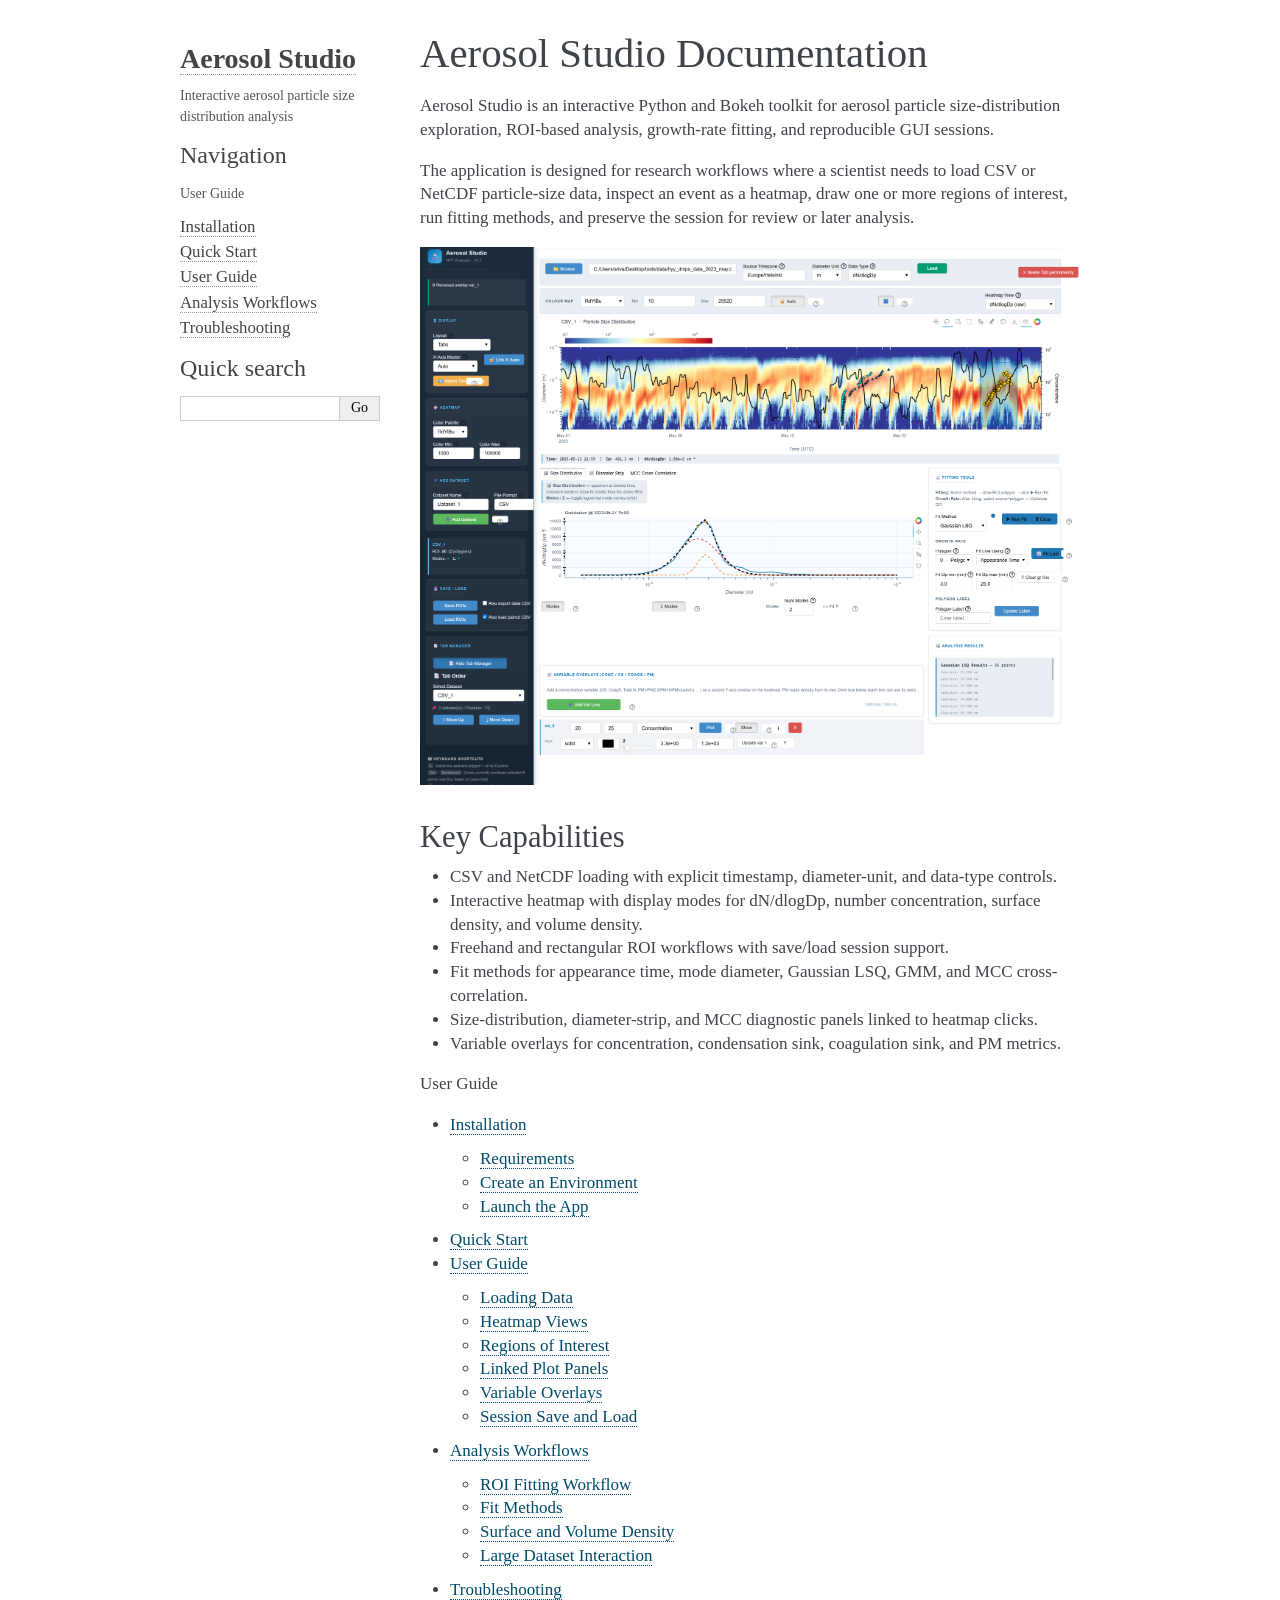
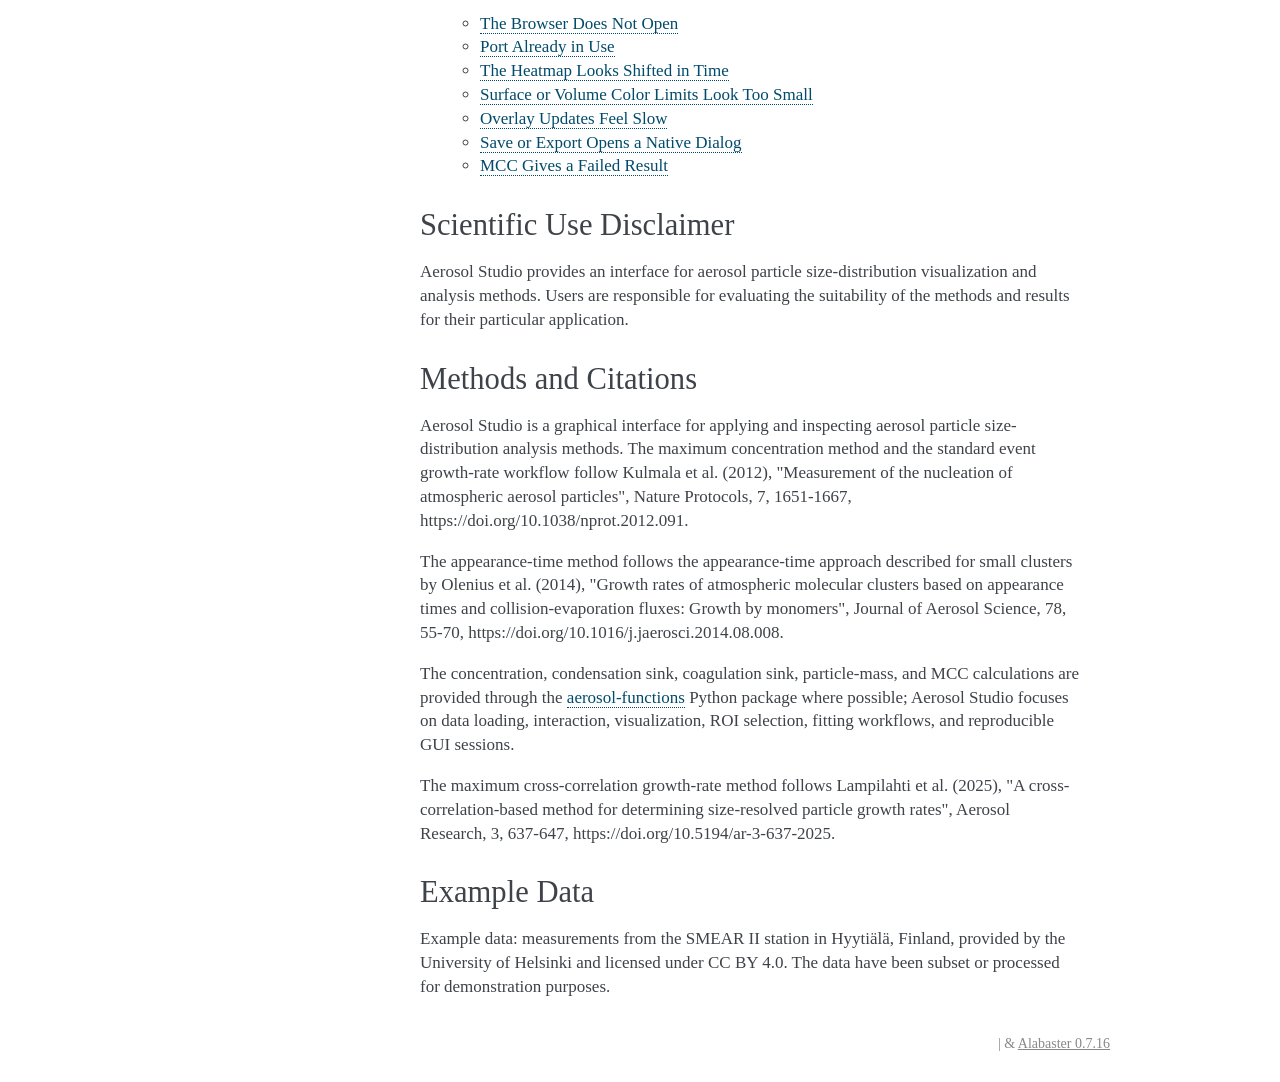
<file: docs/index.html>
<!DOCTYPE html>

<html lang="en" data-content_root="./">
  <head>
    <meta charset="utf-8" />
    <meta name="viewport" content="width=device-width, initial-scale=1.0" /><meta name="viewport" content="width=device-width, initial-scale=1" />

    <title>Aerosol Studio Documentation &#8212; Aerosol Studio 0.1.0</title>
    <link rel="stylesheet" type="text/css" href="_static/pygments.css?v=5ecbeea2" />
    <link rel="stylesheet" type="text/css" href="_static/alabaster.css?v=a66d8bb5" />
    <script src="_static/documentation_options.js?v=e2ace07a"></script>
    <script src="_static/doctools.js?v=9a2dae69"></script>
    <script src="_static/sphinx_highlight.js?v=dc90522c"></script>
    <link rel="index" title="Index" href="genindex.html" />
    <link rel="search" title="Search" href="search.html" />
    <link rel="next" title="Installation" href="installation.html" />
   
  <link rel="stylesheet" href="_static/custom.css" type="text/css" />
  

  
  

  </head><body>
  <div class="document">
    
      <div class="sphinxsidebar" role="navigation" aria-label="Main">
        <div class="sphinxsidebarwrapper">
<h1 class="logo"><a href="#">Aerosol Studio</a></h1>



<p class="blurb">Interactive aerosol particle size distribution analysis</p>






<h3>Navigation</h3>
<p class="caption" role="heading"><span class="caption-text">User Guide</span></p>
<ul>
<li class="toctree-l1"><a class="reference internal" href="installation.html">Installation</a></li>
<li class="toctree-l1"><a class="reference internal" href="quickstart.html">Quick Start</a></li>
<li class="toctree-l1"><a class="reference internal" href="user_guide.html">User Guide</a></li>
<li class="toctree-l1"><a class="reference internal" href="analysis_workflows.html">Analysis Workflows</a></li>
<li class="toctree-l1"><a class="reference internal" href="troubleshooting.html">Troubleshooting</a></li>
</ul>

<div class="relations">
<h3>Related Topics</h3>
<ul>
  <li><a href="#">Documentation overview</a><ul>
      <li>Next: <a href="installation.html" title="next chapter">Installation</a></li>
  </ul></li>
</ul>
</div>
<search id="searchbox" style="display: none" role="search">
  <h3 id="searchlabel">Quick search</h3>
    <div class="searchformwrapper">
    <form class="search" action="search.html" method="get">
      <input type="text" name="q" aria-labelledby="searchlabel" autocomplete="off" autocorrect="off" autocapitalize="off" spellcheck="false"/>
      <input type="submit" value="Go" />
    </form>
    </div>
</search>
<script>document.getElementById('searchbox').style.display = "block"</script>








        </div>
      </div>
      <div class="documentwrapper">
        <div class="bodywrapper">
          

          <div class="body" role="main">
            
  <section id="aerosol-studio-documentation">
<h1>Aerosol Studio Documentation<a class="headerlink" href="#aerosol-studio-documentation" title="Link to this heading">¶</a></h1>
<p>Aerosol Studio is an interactive Python and Bokeh toolkit for aerosol particle
size-distribution exploration, ROI-based analysis, growth-rate fitting, and
reproducible GUI sessions.</p>
<p>The application is designed for research workflows where a scientist needs to
load CSV or NetCDF particle-size data, inspect an event as a heatmap, draw one
or more regions of interest, run fitting methods, and preserve the session for
review or later analysis.</p>
<a class="reference internal image-reference" href="_images/poster_gui_screenshot.png"><img alt="Aerosol Studio graphical interface" src="_images/poster_gui_screenshot.png" style="width: 100%;" />
</a>
<section id="key-capabilities">
<h2>Key Capabilities<a class="headerlink" href="#key-capabilities" title="Link to this heading">¶</a></h2>
<ul class="simple">
<li><p>CSV and NetCDF loading with explicit timestamp, diameter-unit, and data-type
controls.</p></li>
<li><p>Interactive heatmap with display modes for dN/dlogDp, number concentration,
surface density, and volume density.</p></li>
<li><p>Freehand and rectangular ROI workflows with save/load session support.</p></li>
<li><p>Fit methods for appearance time, mode diameter, Gaussian LSQ, GMM, and MCC
cross-correlation.</p></li>
<li><p>Size-distribution, diameter-strip, and MCC diagnostic panels linked to
heatmap clicks.</p></li>
<li><p>Variable overlays for concentration, condensation sink, coagulation sink, and
PM metrics.</p></li>
</ul>
<div class="toctree-wrapper compound">
<p class="caption" role="heading"><span class="caption-text">User Guide</span></p>
<ul>
<li class="toctree-l1"><a class="reference internal" href="installation.html">Installation</a><ul>
<li class="toctree-l2"><a class="reference internal" href="installation.html#requirements">Requirements</a></li>
<li class="toctree-l2"><a class="reference internal" href="installation.html#create-an-environment">Create an Environment</a></li>
<li class="toctree-l2"><a class="reference internal" href="installation.html#launch-the-app">Launch the App</a></li>
</ul>
</li>
<li class="toctree-l1"><a class="reference internal" href="quickstart.html">Quick Start</a></li>
<li class="toctree-l1"><a class="reference internal" href="user_guide.html">User Guide</a><ul>
<li class="toctree-l2"><a class="reference internal" href="user_guide.html#loading-data">Loading Data</a></li>
<li class="toctree-l2"><a class="reference internal" href="user_guide.html#heatmap-views">Heatmap Views</a></li>
<li class="toctree-l2"><a class="reference internal" href="user_guide.html#regions-of-interest">Regions of Interest</a></li>
<li class="toctree-l2"><a class="reference internal" href="user_guide.html#linked-plot-panels">Linked Plot Panels</a></li>
<li class="toctree-l2"><a class="reference internal" href="user_guide.html#variable-overlays">Variable Overlays</a></li>
<li class="toctree-l2"><a class="reference internal" href="user_guide.html#session-save-and-load">Session Save and Load</a></li>
</ul>
</li>
<li class="toctree-l1"><a class="reference internal" href="analysis_workflows.html">Analysis Workflows</a><ul>
<li class="toctree-l2"><a class="reference internal" href="analysis_workflows.html#roi-fitting-workflow">ROI Fitting Workflow</a></li>
<li class="toctree-l2"><a class="reference internal" href="analysis_workflows.html#fit-methods">Fit Methods</a></li>
<li class="toctree-l2"><a class="reference internal" href="analysis_workflows.html#surface-and-volume-density">Surface and Volume Density</a></li>
<li class="toctree-l2"><a class="reference internal" href="analysis_workflows.html#large-dataset-interaction">Large Dataset Interaction</a></li>
</ul>
</li>
<li class="toctree-l1"><a class="reference internal" href="troubleshooting.html">Troubleshooting</a><ul>
<li class="toctree-l2"><a class="reference internal" href="troubleshooting.html#the-browser-does-not-open">The Browser Does Not Open</a></li>
<li class="toctree-l2"><a class="reference internal" href="troubleshooting.html#port-already-in-use">Port Already in Use</a></li>
<li class="toctree-l2"><a class="reference internal" href="troubleshooting.html#the-heatmap-looks-shifted-in-time">The Heatmap Looks Shifted in Time</a></li>
<li class="toctree-l2"><a class="reference internal" href="troubleshooting.html#surface-or-volume-color-limits-look-too-small">Surface or Volume Color Limits Look Too Small</a></li>
<li class="toctree-l2"><a class="reference internal" href="troubleshooting.html#overlay-updates-feel-slow">Overlay Updates Feel Slow</a></li>
<li class="toctree-l2"><a class="reference internal" href="troubleshooting.html#save-or-export-opens-a-native-dialog">Save or Export Opens a Native Dialog</a></li>
<li class="toctree-l2"><a class="reference internal" href="troubleshooting.html#mcc-gives-a-failed-result">MCC Gives a Failed Result</a></li>
</ul>
</li>
</ul>
</div>
</section>
<section id="scientific-use-disclaimer">
<h2>Scientific Use Disclaimer<a class="headerlink" href="#scientific-use-disclaimer" title="Link to this heading">¶</a></h2>
<p>Aerosol Studio provides an interface for aerosol particle size-distribution visualization and analysis methods. Users are responsible for evaluating the suitability of the methods and results for their particular application.</p>
</section>
<section id="methods-and-citations">
<h2>Methods and Citations<a class="headerlink" href="#methods-and-citations" title="Link to this heading">¶</a></h2>
<p>Aerosol Studio is a graphical interface for applying and inspecting aerosol particle size-distribution analysis methods. The maximum concentration method and the standard event growth-rate workflow follow Kulmala et al. (2012), "Measurement of the nucleation of atmospheric aerosol particles", Nature Protocols, 7, 1651-1667, https://doi.org/10.1038/nprot.2012.091.</p>
<p>The appearance-time method follows the appearance-time approach described for small clusters by Olenius et al. (2014), "Growth rates of atmospheric molecular clusters based on appearance times and collision-evaporation fluxes: Growth by monomers", Journal of Aerosol Science, 78, 55-70, https://doi.org/10.1016/j.jaerosci.2014.08.008.</p>
<p>The concentration, condensation sink, coagulation sink, particle-mass, and MCC calculations are provided through the <a class="reference external" href="https://github.com/jlpl/aerosol-functions">aerosol-functions</a> Python package where possible; Aerosol Studio focuses on data loading, interaction, visualization, ROI selection, fitting workflows, and reproducible GUI sessions.</p>
<p>The maximum cross-correlation growth-rate method follows Lampilahti et al. (2025), "A cross-correlation-based method for determining size-resolved particle growth rates", Aerosol Research, 3, 637-647, https://doi.org/10.5194/ar-3-637-2025.</p>
</section>
<section id="example-data">
<h2>Example Data<a class="headerlink" href="#example-data" title="Link to this heading">¶</a></h2>
<p>Example data: measurements from the SMEAR II station in Hyytiälä, Finland, provided by the University of Helsinki and licensed under CC BY 4.0. The data have been subset or processed for demonstration purposes.</p>
</section>
</section>


          </div>
          
        </div>
      </div>
    <div class="clearer"></div>
  </div>
    <div class="footer">
      
      |
      &amp; <a href="https://alabaster.readthedocs.io">Alabaster 0.7.16</a>
      
    </div>

    

    
  </body>
</html>
</file>
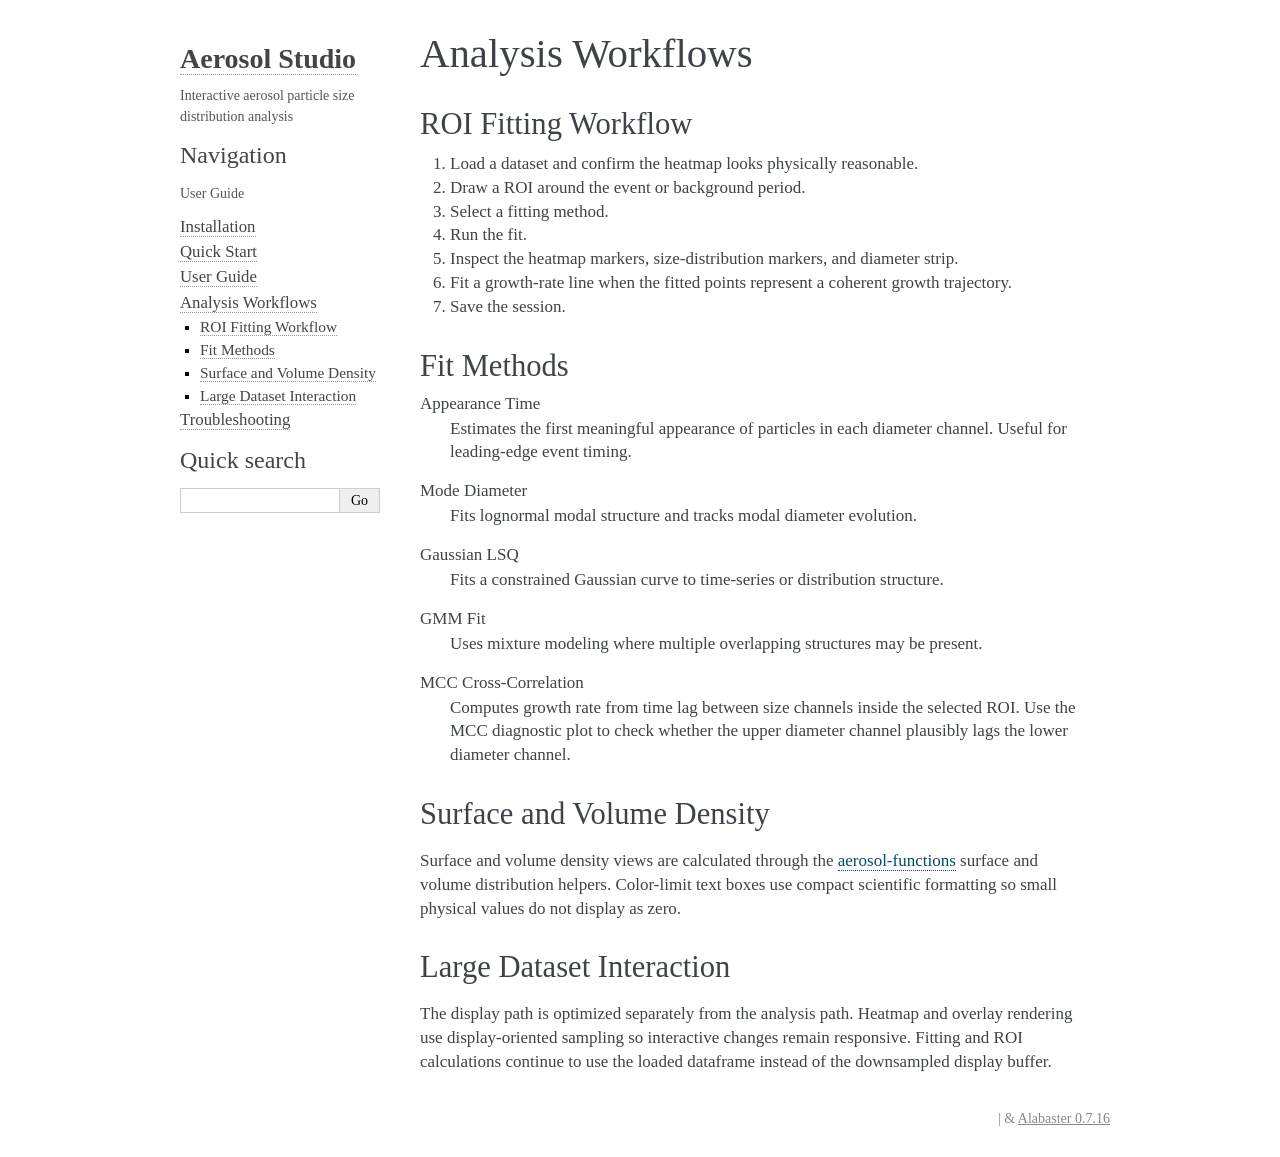
<file: docs/analysis_workflows.html>
<!DOCTYPE html>

<html lang="en" data-content_root="./">
  <head>
    <meta charset="utf-8" />
    <meta name="viewport" content="width=device-width, initial-scale=1.0" /><meta name="viewport" content="width=device-width, initial-scale=1" />

    <title>Analysis Workflows &#8212; Aerosol Studio 0.1.0</title>
    <link rel="stylesheet" type="text/css" href="_static/pygments.css?v=5ecbeea2" />
    <link rel="stylesheet" type="text/css" href="_static/alabaster.css?v=a66d8bb5" />
    <script src="_static/documentation_options.js?v=e2ace07a"></script>
    <script src="_static/doctools.js?v=9a2dae69"></script>
    <script src="_static/sphinx_highlight.js?v=dc90522c"></script>
    <link rel="index" title="Index" href="genindex.html" />
    <link rel="search" title="Search" href="search.html" />
    <link rel="next" title="Troubleshooting" href="troubleshooting.html" />
    <link rel="prev" title="User Guide" href="user_guide.html" />
   
  <link rel="stylesheet" href="_static/custom.css" type="text/css" />
  

  
  

  </head><body>
  <div class="document">
    
      <div class="sphinxsidebar" role="navigation" aria-label="Main">
        <div class="sphinxsidebarwrapper">
<h1 class="logo"><a href="index.html">Aerosol Studio</a></h1>



<p class="blurb">Interactive aerosol particle size distribution analysis</p>






<h3>Navigation</h3>
<p class="caption" role="heading"><span class="caption-text">User Guide</span></p>
<ul class="current">
<li class="toctree-l1"><a class="reference internal" href="installation.html">Installation</a></li>
<li class="toctree-l1"><a class="reference internal" href="quickstart.html">Quick Start</a></li>
<li class="toctree-l1"><a class="reference internal" href="user_guide.html">User Guide</a></li>
<li class="toctree-l1 current"><a class="current reference internal" href="#">Analysis Workflows</a><ul>
<li class="toctree-l2"><a class="reference internal" href="#roi-fitting-workflow">ROI Fitting Workflow</a></li>
<li class="toctree-l2"><a class="reference internal" href="#fit-methods">Fit Methods</a></li>
<li class="toctree-l2"><a class="reference internal" href="#surface-and-volume-density">Surface and Volume Density</a></li>
<li class="toctree-l2"><a class="reference internal" href="#large-dataset-interaction">Large Dataset Interaction</a></li>
</ul>
</li>
<li class="toctree-l1"><a class="reference internal" href="troubleshooting.html">Troubleshooting</a></li>
</ul>

<div class="relations">
<h3>Related Topics</h3>
<ul>
  <li><a href="index.html">Documentation overview</a><ul>
      <li>Previous: <a href="user_guide.html" title="previous chapter">User Guide</a></li>
      <li>Next: <a href="troubleshooting.html" title="next chapter">Troubleshooting</a></li>
  </ul></li>
</ul>
</div>
<search id="searchbox" style="display: none" role="search">
  <h3 id="searchlabel">Quick search</h3>
    <div class="searchformwrapper">
    <form class="search" action="search.html" method="get">
      <input type="text" name="q" aria-labelledby="searchlabel" autocomplete="off" autocorrect="off" autocapitalize="off" spellcheck="false"/>
      <input type="submit" value="Go" />
    </form>
    </div>
</search>
<script>document.getElementById('searchbox').style.display = "block"</script>








        </div>
      </div>
      <div class="documentwrapper">
        <div class="bodywrapper">
          

          <div class="body" role="main">
            
  <section id="analysis-workflows">
<h1>Analysis Workflows<a class="headerlink" href="#analysis-workflows" title="Link to this heading">¶</a></h1>
<section id="roi-fitting-workflow">
<h2>ROI Fitting Workflow<a class="headerlink" href="#roi-fitting-workflow" title="Link to this heading">¶</a></h2>
<ol class="arabic simple">
<li><p>Load a dataset and confirm the heatmap looks physically reasonable.</p></li>
<li><p>Draw a ROI around the event or background period.</p></li>
<li><p>Select a fitting method.</p></li>
<li><p>Run the fit.</p></li>
<li><p>Inspect the heatmap markers, size-distribution markers, and diameter strip.</p></li>
<li><p>Fit a growth-rate line when the fitted points represent a coherent growth
trajectory.</p></li>
<li><p>Save the session.</p></li>
</ol>
</section>
<section id="fit-methods">
<h2>Fit Methods<a class="headerlink" href="#fit-methods" title="Link to this heading">¶</a></h2>
<dl class="simple">
<dt>Appearance Time</dt><dd><p>Estimates the first meaningful appearance of particles in each diameter
channel. Useful for leading-edge event timing.</p>
</dd>
<dt>Mode Diameter</dt><dd><p>Fits lognormal modal structure and tracks modal diameter evolution.</p>
</dd>
<dt>Gaussian LSQ</dt><dd><p>Fits a constrained Gaussian curve to time-series or distribution structure.</p>
</dd>
<dt>GMM Fit</dt><dd><p>Uses mixture modeling where multiple overlapping structures may be present.</p>
</dd>
<dt>MCC Cross-Correlation</dt><dd><p>Computes growth rate from time lag between size channels inside the selected
ROI. Use the MCC diagnostic plot to check whether the upper diameter channel
plausibly lags the lower diameter channel.</p>
</dd>
</dl>
</section>
<section id="surface-and-volume-density">
<h2>Surface and Volume Density<a class="headerlink" href="#surface-and-volume-density" title="Link to this heading">¶</a></h2>
<p>Surface and volume density views are calculated through the <a class="reference external" href="https://github.com/jlpl/aerosol-functions">aerosol-functions</a>
surface and volume distribution helpers. Color-limit text boxes use compact
scientific formatting so small physical values do not display as zero.</p>
</section>
<section id="large-dataset-interaction">
<h2>Large Dataset Interaction<a class="headerlink" href="#large-dataset-interaction" title="Link to this heading">¶</a></h2>
<p>The display path is optimized separately from the analysis path. Heatmap and
overlay rendering use display-oriented sampling so interactive changes remain
responsive. Fitting and ROI calculations continue to use the loaded dataframe
instead of the downsampled display buffer.</p>
</section>
</section>


          </div>
          
        </div>
      </div>
    <div class="clearer"></div>
  </div>
    <div class="footer">
      
      |
      &amp; <a href="https://alabaster.readthedocs.io">Alabaster 0.7.16</a>
      
    </div>

    

    
  </body>
</html>
</file>
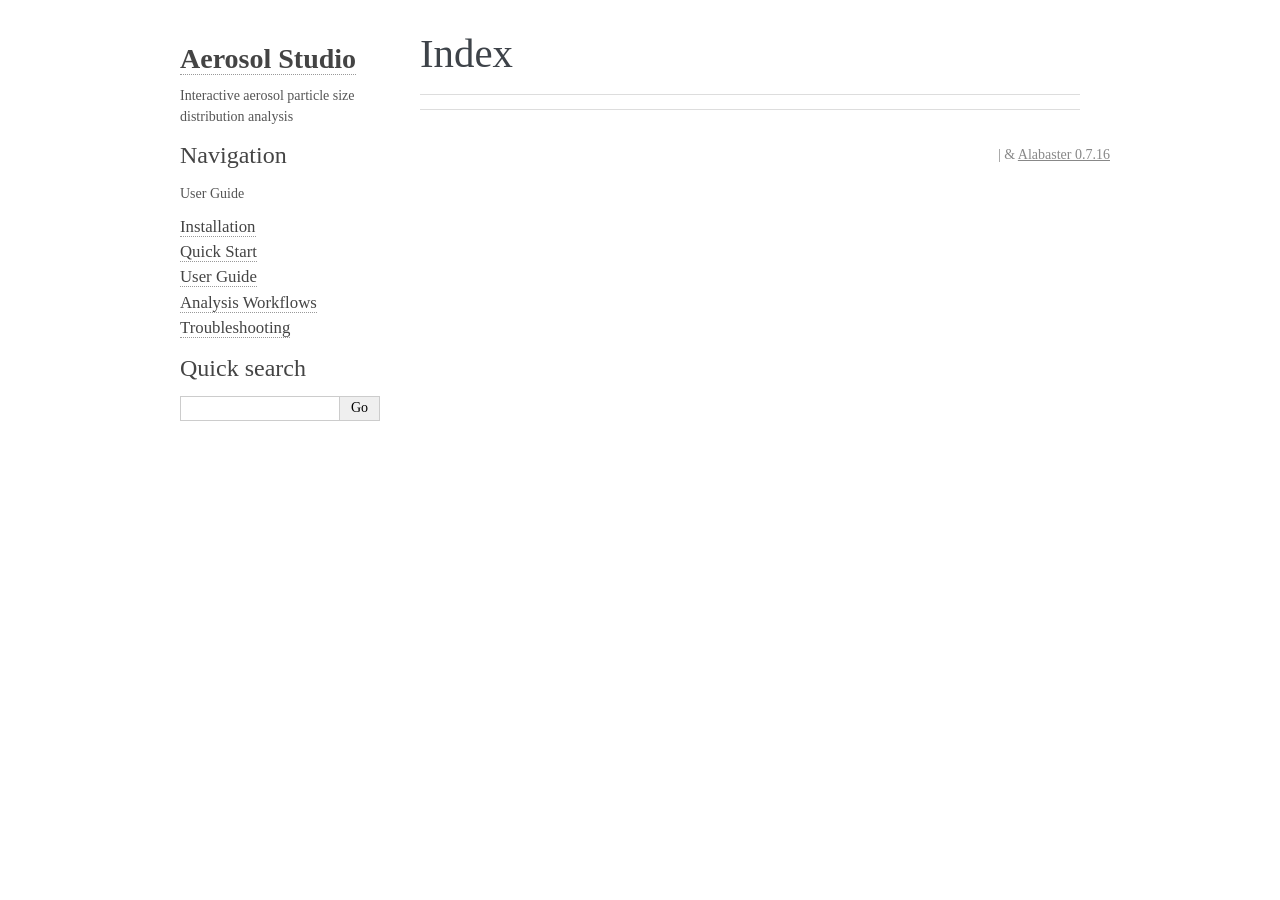
<file: docs/genindex.html>
<!DOCTYPE html>

<html lang="en" data-content_root="./">
  <head>
    <meta charset="utf-8" />
    <meta name="viewport" content="width=device-width, initial-scale=1.0" />
    <title>Index &#8212; Aerosol Studio 0.1.0</title>
    <link rel="stylesheet" type="text/css" href="_static/pygments.css?v=5ecbeea2" />
    <link rel="stylesheet" type="text/css" href="_static/alabaster.css?v=a66d8bb5" />
    <script src="_static/documentation_options.js?v=e2ace07a"></script>
    <script src="_static/doctools.js?v=9a2dae69"></script>
    <script src="_static/sphinx_highlight.js?v=dc90522c"></script>
    <link rel="index" title="Index" href="#" />
    <link rel="search" title="Search" href="search.html" />
   
  <link rel="stylesheet" href="_static/custom.css" type="text/css" />
  

  
  

  </head><body>
  <div class="document">
    
      <div class="sphinxsidebar" role="navigation" aria-label="Main">
        <div class="sphinxsidebarwrapper">
<h1 class="logo"><a href="index.html">Aerosol Studio</a></h1>



<p class="blurb">Interactive aerosol particle size distribution analysis</p>






<h3>Navigation</h3>
<p class="caption" role="heading"><span class="caption-text">User Guide</span></p>
<ul>
<li class="toctree-l1"><a class="reference internal" href="installation.html">Installation</a></li>
<li class="toctree-l1"><a class="reference internal" href="quickstart.html">Quick Start</a></li>
<li class="toctree-l1"><a class="reference internal" href="user_guide.html">User Guide</a></li>
<li class="toctree-l1"><a class="reference internal" href="analysis_workflows.html">Analysis Workflows</a></li>
<li class="toctree-l1"><a class="reference internal" href="troubleshooting.html">Troubleshooting</a></li>
</ul>

<div class="relations">
<h3>Related Topics</h3>
<ul>
  <li><a href="index.html">Documentation overview</a><ul>
  </ul></li>
</ul>
</div>
<search id="searchbox" style="display: none" role="search">
  <h3 id="searchlabel">Quick search</h3>
    <div class="searchformwrapper">
    <form class="search" action="search.html" method="get">
      <input type="text" name="q" aria-labelledby="searchlabel" autocomplete="off" autocorrect="off" autocapitalize="off" spellcheck="false"/>
      <input type="submit" value="Go" />
    </form>
    </div>
</search>
<script>document.getElementById('searchbox').style.display = "block"</script>








        </div>
      </div>
      <div class="documentwrapper">
        <div class="bodywrapper">
          

          <div class="body" role="main">
            

<h1 id="index">Index</h1>

<div class="genindex-jumpbox">
 
</div>


          </div>
          
        </div>
      </div>
    <div class="clearer"></div>
  </div>
    <div class="footer">
      
      |
      &amp; <a href="https://alabaster.readthedocs.io">Alabaster 0.7.16</a>
      
    </div>

    

    
  </body>
</html>
</file>
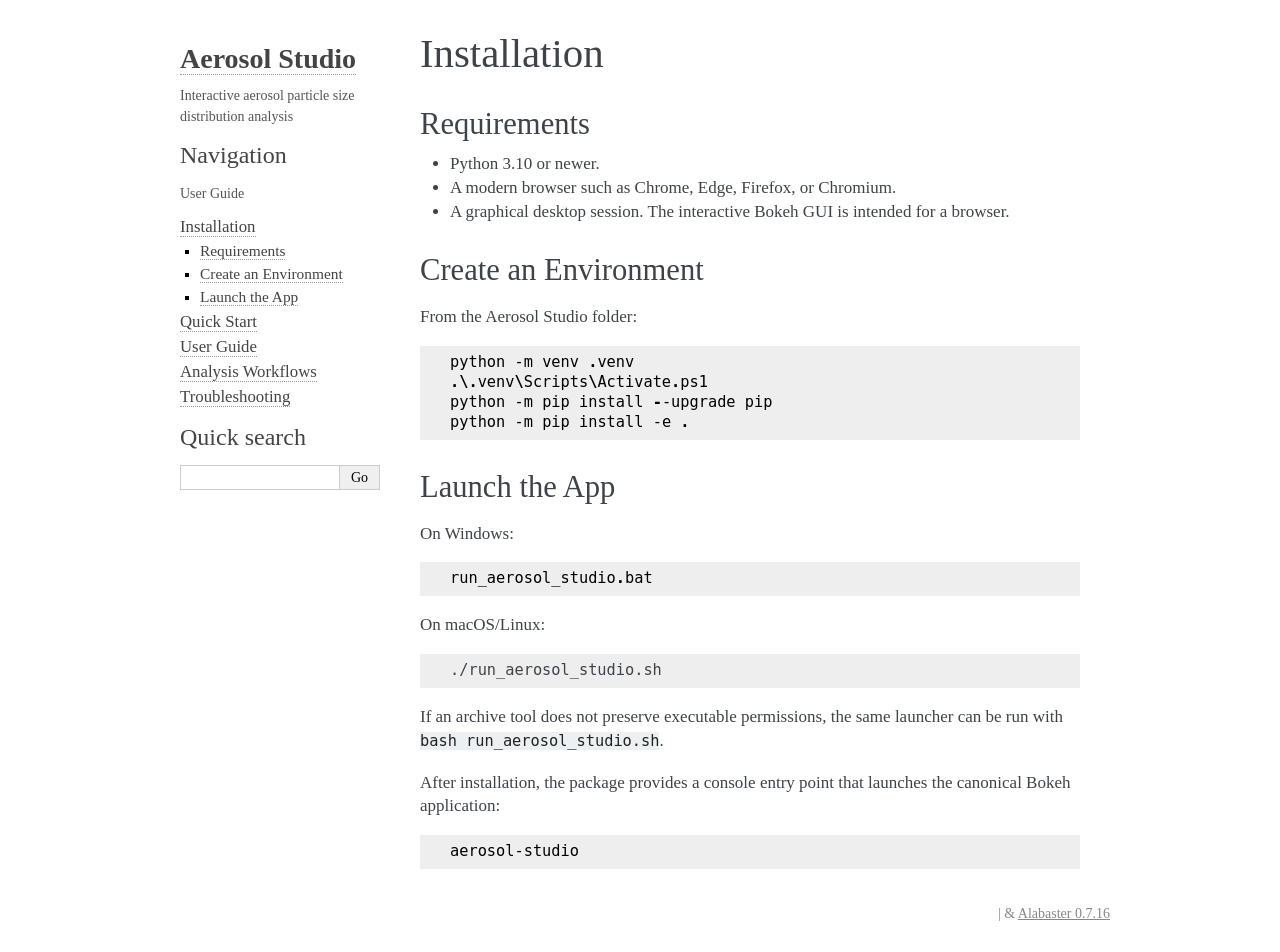
<file: docs/installation.html>
<!DOCTYPE html>

<html lang="en" data-content_root="./">
  <head>
    <meta charset="utf-8" />
    <meta name="viewport" content="width=device-width, initial-scale=1.0" /><meta name="viewport" content="width=device-width, initial-scale=1" />

    <title>Installation &#8212; Aerosol Studio 0.1.0</title>
    <link rel="stylesheet" type="text/css" href="_static/pygments.css?v=5ecbeea2" />
    <link rel="stylesheet" type="text/css" href="_static/alabaster.css?v=a66d8bb5" />
    <script src="_static/documentation_options.js?v=e2ace07a"></script>
    <script src="_static/doctools.js?v=9a2dae69"></script>
    <script src="_static/sphinx_highlight.js?v=dc90522c"></script>
    <link rel="index" title="Index" href="genindex.html" />
    <link rel="search" title="Search" href="search.html" />
    <link rel="next" title="Quick Start" href="quickstart.html" />
    <link rel="prev" title="Aerosol Studio Documentation" href="index.html" />
   
  <link rel="stylesheet" href="_static/custom.css" type="text/css" />
  

  
  

  </head><body>
  <div class="document">
    
      <div class="sphinxsidebar" role="navigation" aria-label="Main">
        <div class="sphinxsidebarwrapper">
<h1 class="logo"><a href="index.html">Aerosol Studio</a></h1>



<p class="blurb">Interactive aerosol particle size distribution analysis</p>






<h3>Navigation</h3>
<p class="caption" role="heading"><span class="caption-text">User Guide</span></p>
<ul class="current">
<li class="toctree-l1 current"><a class="current reference internal" href="#">Installation</a><ul>
<li class="toctree-l2"><a class="reference internal" href="#requirements">Requirements</a></li>
<li class="toctree-l2"><a class="reference internal" href="#create-an-environment">Create an Environment</a></li>
<li class="toctree-l2"><a class="reference internal" href="#launch-the-app">Launch the App</a></li>
</ul>
</li>
<li class="toctree-l1"><a class="reference internal" href="quickstart.html">Quick Start</a></li>
<li class="toctree-l1"><a class="reference internal" href="user_guide.html">User Guide</a></li>
<li class="toctree-l1"><a class="reference internal" href="analysis_workflows.html">Analysis Workflows</a></li>
<li class="toctree-l1"><a class="reference internal" href="troubleshooting.html">Troubleshooting</a></li>
</ul>

<div class="relations">
<h3>Related Topics</h3>
<ul>
  <li><a href="index.html">Documentation overview</a><ul>
      <li>Previous: <a href="index.html" title="previous chapter">Aerosol Studio Documentation</a></li>
      <li>Next: <a href="quickstart.html" title="next chapter">Quick Start</a></li>
  </ul></li>
</ul>
</div>
<search id="searchbox" style="display: none" role="search">
  <h3 id="searchlabel">Quick search</h3>
    <div class="searchformwrapper">
    <form class="search" action="search.html" method="get">
      <input type="text" name="q" aria-labelledby="searchlabel" autocomplete="off" autocorrect="off" autocapitalize="off" spellcheck="false"/>
      <input type="submit" value="Go" />
    </form>
    </div>
</search>
<script>document.getElementById('searchbox').style.display = "block"</script>








        </div>
      </div>
      <div class="documentwrapper">
        <div class="bodywrapper">
          

          <div class="body" role="main">
            
  <section id="installation">
<h1>Installation<a class="headerlink" href="#installation" title="Link to this heading">¶</a></h1>
<section id="requirements">
<h2>Requirements<a class="headerlink" href="#requirements" title="Link to this heading">¶</a></h2>
<ul class="simple">
<li><p>Python 3.10 or newer.</p></li>
<li><p>A modern browser such as Chrome, Edge, Firefox, or Chromium.</p></li>
<li><p>A graphical desktop session. The interactive Bokeh GUI is intended for a
browser.</p></li>
</ul>
</section>
<section id="create-an-environment">
<h2>Create an Environment<a class="headerlink" href="#create-an-environment" title="Link to this heading">¶</a></h2>
<p>From the Aerosol Studio folder:</p>
<div class="highlight-powershell notranslate"><div class="highlight"><pre><span></span><span class="n">python</span> <span class="n">-m</span> <span class="n">venv</span> <span class="p">.</span><span class="n">venv</span>
<span class="p">.\.</span><span class="n">venv</span><span class="p">\</span><span class="n">Scripts</span><span class="p">\</span><span class="n">Activate</span><span class="p">.</span><span class="n">ps1</span>
<span class="n">python</span> <span class="n">-m</span> <span class="n">pip</span> <span class="n">install</span> <span class="p">-</span><span class="n">-upgrade</span> <span class="n">pip</span>
<span class="n">python</span> <span class="n">-m</span> <span class="n">pip</span> <span class="n">install</span> <span class="n">-e</span> <span class="p">.</span>
</pre></div>
</div>
</section>
<section id="launch-the-app">
<h2>Launch the App<a class="headerlink" href="#launch-the-app" title="Link to this heading">¶</a></h2>
<p>On Windows:</p>
<div class="highlight-powershell notranslate"><div class="highlight"><pre><span></span><span class="n">run_aerosol_studio</span><span class="p">.</span><span class="n">bat</span>
</pre></div>
</div>
<p>On macOS/Linux:</p>
<div class="highlight-bash notranslate"><div class="highlight"><pre><span></span>./run_aerosol_studio.sh
</pre></div>
</div>
<p>If an archive tool does not preserve executable permissions, the same launcher
can be run with <code class="docutils literal notranslate"><span class="pre">bash</span> <span class="pre">run_aerosol_studio.sh</span></code>.</p>
<p>After installation, the package provides a console entry point that
launches the canonical Bokeh application:</p>
<div class="highlight-powershell notranslate"><div class="highlight"><pre><span></span><span class="n">aerosol-studio</span>
</pre></div>
</div>
</section>
</section>


          </div>
          
        </div>
      </div>
    <div class="clearer"></div>
  </div>
    <div class="footer">
      
      |
      &amp; <a href="https://alabaster.readthedocs.io">Alabaster 0.7.16</a>
      
    </div>

    

    
  </body>
</html>
</file>
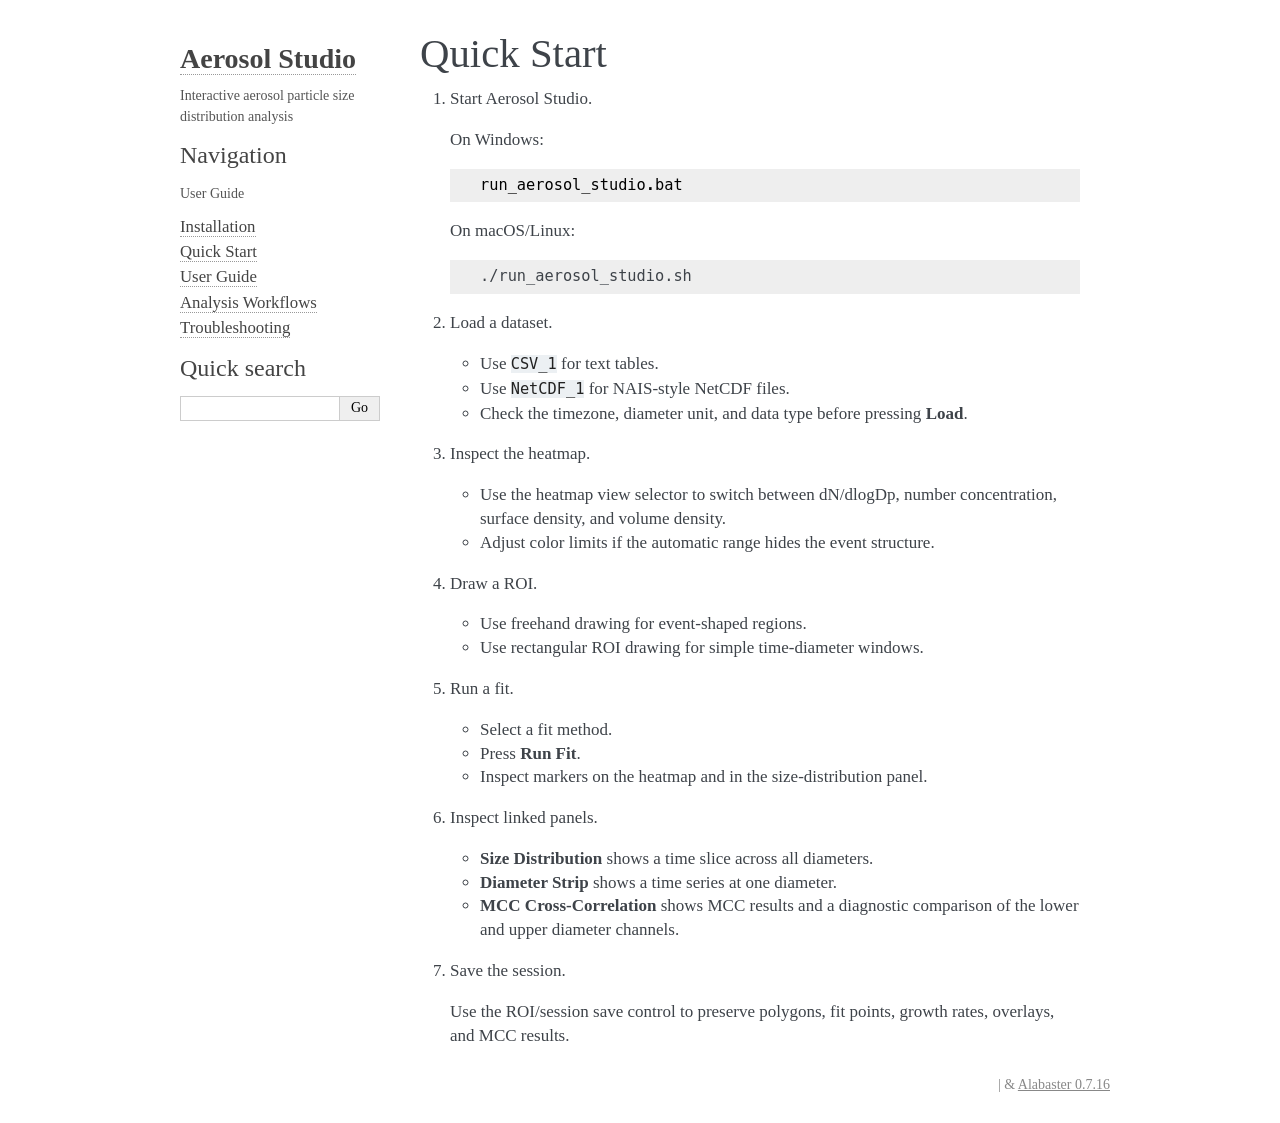
<file: docs/quickstart.html>
<!DOCTYPE html>

<html lang="en" data-content_root="./">
  <head>
    <meta charset="utf-8" />
    <meta name="viewport" content="width=device-width, initial-scale=1.0" /><meta name="viewport" content="width=device-width, initial-scale=1" />

    <title>Quick Start &#8212; Aerosol Studio 0.1.0</title>
    <link rel="stylesheet" type="text/css" href="_static/pygments.css?v=5ecbeea2" />
    <link rel="stylesheet" type="text/css" href="_static/alabaster.css?v=a66d8bb5" />
    <script src="_static/documentation_options.js?v=e2ace07a"></script>
    <script src="_static/doctools.js?v=9a2dae69"></script>
    <script src="_static/sphinx_highlight.js?v=dc90522c"></script>
    <link rel="index" title="Index" href="genindex.html" />
    <link rel="search" title="Search" href="search.html" />
    <link rel="next" title="User Guide" href="user_guide.html" />
    <link rel="prev" title="Installation" href="installation.html" />
   
  <link rel="stylesheet" href="_static/custom.css" type="text/css" />
  

  
  

  </head><body>
  <div class="document">
    
      <div class="sphinxsidebar" role="navigation" aria-label="Main">
        <div class="sphinxsidebarwrapper">
<h1 class="logo"><a href="index.html">Aerosol Studio</a></h1>



<p class="blurb">Interactive aerosol particle size distribution analysis</p>






<h3>Navigation</h3>
<p class="caption" role="heading"><span class="caption-text">User Guide</span></p>
<ul class="current">
<li class="toctree-l1"><a class="reference internal" href="installation.html">Installation</a></li>
<li class="toctree-l1 current"><a class="current reference internal" href="#">Quick Start</a></li>
<li class="toctree-l1"><a class="reference internal" href="user_guide.html">User Guide</a></li>
<li class="toctree-l1"><a class="reference internal" href="analysis_workflows.html">Analysis Workflows</a></li>
<li class="toctree-l1"><a class="reference internal" href="troubleshooting.html">Troubleshooting</a></li>
</ul>

<div class="relations">
<h3>Related Topics</h3>
<ul>
  <li><a href="index.html">Documentation overview</a><ul>
      <li>Previous: <a href="installation.html" title="previous chapter">Installation</a></li>
      <li>Next: <a href="user_guide.html" title="next chapter">User Guide</a></li>
  </ul></li>
</ul>
</div>
<search id="searchbox" style="display: none" role="search">
  <h3 id="searchlabel">Quick search</h3>
    <div class="searchformwrapper">
    <form class="search" action="search.html" method="get">
      <input type="text" name="q" aria-labelledby="searchlabel" autocomplete="off" autocorrect="off" autocapitalize="off" spellcheck="false"/>
      <input type="submit" value="Go" />
    </form>
    </div>
</search>
<script>document.getElementById('searchbox').style.display = "block"</script>








        </div>
      </div>
      <div class="documentwrapper">
        <div class="bodywrapper">
          

          <div class="body" role="main">
            
  <section id="quick-start">
<h1>Quick Start<a class="headerlink" href="#quick-start" title="Link to this heading">¶</a></h1>
<ol class="arabic">
<li><p>Start Aerosol Studio.</p>
<p>On Windows:</p>
<div class="highlight-powershell notranslate"><div class="highlight"><pre><span></span><span class="n">run_aerosol_studio</span><span class="p">.</span><span class="n">bat</span>
</pre></div>
</div>
<p>On macOS/Linux:</p>
<div class="highlight-bash notranslate"><div class="highlight"><pre><span></span>./run_aerosol_studio.sh
</pre></div>
</div>
</li>
<li><p>Load a dataset.</p>
<ul class="simple">
<li><p>Use <code class="docutils literal notranslate"><span class="pre">CSV_1</span></code> for text tables.</p></li>
<li><p>Use <code class="docutils literal notranslate"><span class="pre">NetCDF_1</span></code> for NAIS-style NetCDF files.</p></li>
<li><p>Check the timezone, diameter unit, and data type before pressing
<strong>Load</strong>.</p></li>
</ul>
</li>
<li><p>Inspect the heatmap.</p>
<ul class="simple">
<li><p>Use the heatmap view selector to switch between dN/dlogDp, number
concentration, surface density, and volume density.</p></li>
<li><p>Adjust color limits if the automatic range hides the event structure.</p></li>
</ul>
</li>
<li><p>Draw a ROI.</p>
<ul class="simple">
<li><p>Use freehand drawing for event-shaped regions.</p></li>
<li><p>Use rectangular ROI drawing for simple time-diameter windows.</p></li>
</ul>
</li>
<li><p>Run a fit.</p>
<ul class="simple">
<li><p>Select a fit method.</p></li>
<li><p>Press <strong>Run Fit</strong>.</p></li>
<li><p>Inspect markers on the heatmap and in the size-distribution panel.</p></li>
</ul>
</li>
<li><p>Inspect linked panels.</p>
<ul class="simple">
<li><p><strong>Size Distribution</strong> shows a time slice across all diameters.</p></li>
<li><p><strong>Diameter Strip</strong> shows a time series at one diameter.</p></li>
<li><p><strong>MCC Cross-Correlation</strong> shows MCC results and a diagnostic comparison of
the lower and upper diameter channels.</p></li>
</ul>
</li>
<li><p>Save the session.</p>
<p>Use the ROI/session save control to preserve polygons, fit points, growth
rates, overlays, and MCC results.</p>
</li>
</ol>
</section>


          </div>
          
        </div>
      </div>
    <div class="clearer"></div>
  </div>
    <div class="footer">
      
      |
      &amp; <a href="https://alabaster.readthedocs.io">Alabaster 0.7.16</a>
      
    </div>

    

    
  </body>
</html>
</file>
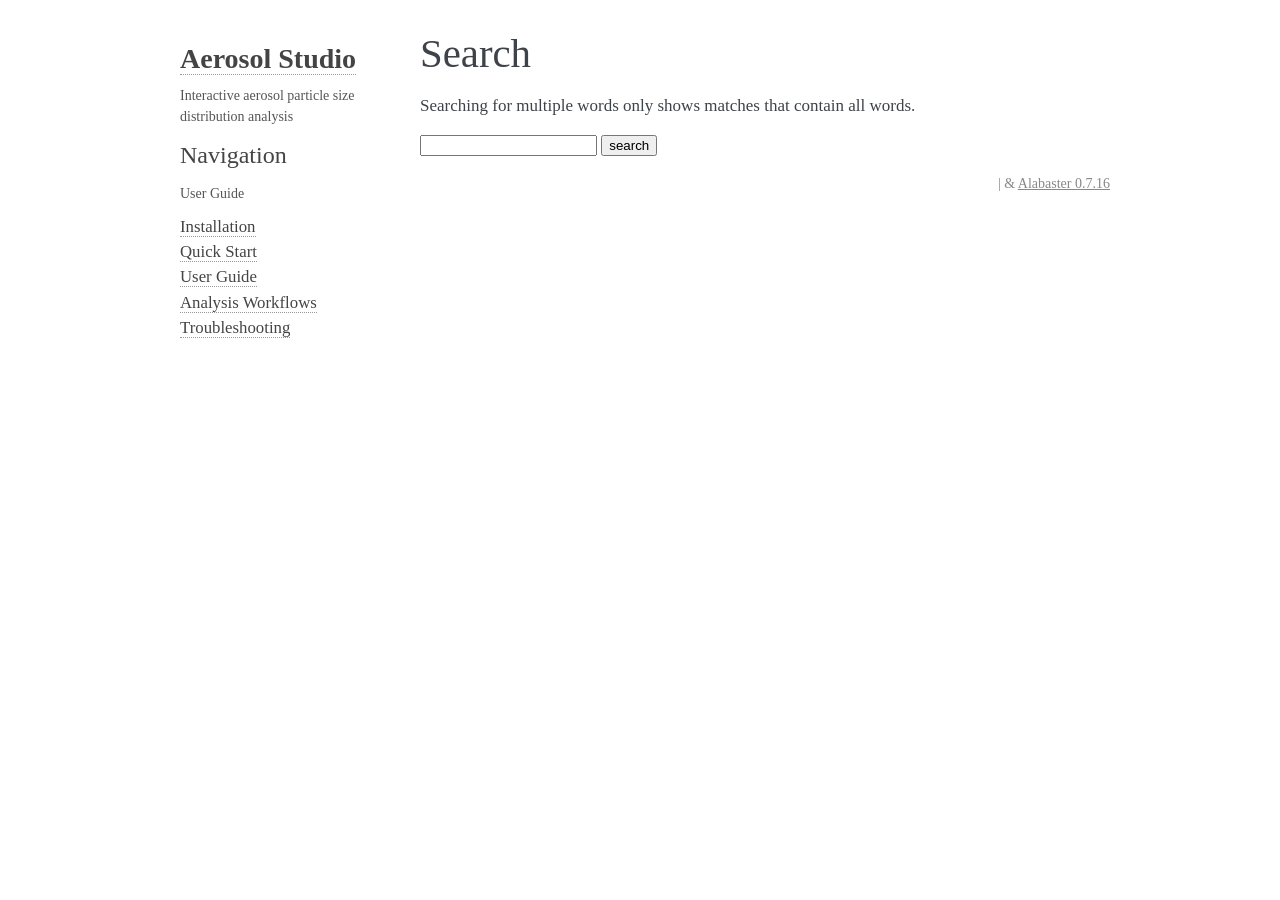
<file: docs/search.html>
<!DOCTYPE html>

<html lang="en" data-content_root="./">
  <head>
    <meta charset="utf-8" />
    <meta name="viewport" content="width=device-width, initial-scale=1.0" />
    <title>Search &#8212; Aerosol Studio 0.1.0</title>
    <link rel="stylesheet" type="text/css" href="_static/pygments.css?v=5ecbeea2" />
    <link rel="stylesheet" type="text/css" href="_static/alabaster.css?v=a66d8bb5" />
    
    <script src="_static/documentation_options.js?v=e2ace07a"></script>
    <script src="_static/doctools.js?v=9a2dae69"></script>
    <script src="_static/sphinx_highlight.js?v=dc90522c"></script>
    <script src="_static/searchtools.js"></script>
    <script src="_static/language_data.js"></script>
    <link rel="index" title="Index" href="genindex.html" />
    <link rel="search" title="Search" href="#" />
    <script src="searchindex.js" defer="defer"></script>
    <meta name="robots" content="noindex" />
    
   
  <link rel="stylesheet" href="_static/custom.css" type="text/css" />
  

  
  


  </head><body>
  <div class="document">
    
      <div class="sphinxsidebar" role="navigation" aria-label="Main">
        <div class="sphinxsidebarwrapper">
<h1 class="logo"><a href="index.html">Aerosol Studio</a></h1>



<p class="blurb">Interactive aerosol particle size distribution analysis</p>






<h3>Navigation</h3>
<p class="caption" role="heading"><span class="caption-text">User Guide</span></p>
<ul>
<li class="toctree-l1"><a class="reference internal" href="installation.html">Installation</a></li>
<li class="toctree-l1"><a class="reference internal" href="quickstart.html">Quick Start</a></li>
<li class="toctree-l1"><a class="reference internal" href="user_guide.html">User Guide</a></li>
<li class="toctree-l1"><a class="reference internal" href="analysis_workflows.html">Analysis Workflows</a></li>
<li class="toctree-l1"><a class="reference internal" href="troubleshooting.html">Troubleshooting</a></li>
</ul>

<div class="relations">
<h3>Related Topics</h3>
<ul>
  <li><a href="index.html">Documentation overview</a><ul>
  </ul></li>
</ul>
</div>








        </div>
      </div>
      <div class="documentwrapper">
        <div class="bodywrapper">
          

          <div class="body" role="main">
            
  <h1 id="search-documentation">Search</h1>
  
  <noscript>
  <div class="admonition warning">
  <p>
    Please activate JavaScript to enable the search
    functionality.
  </p>
  </div>
  </noscript>
  
  
  <p>
    Searching for multiple words only shows matches that contain
    all words.
  </p>
  
  
  <form action="" method="get">
    <input type="text" name="q" aria-labelledby="search-documentation" value="" autocomplete="off" autocorrect="off" autocapitalize="off" spellcheck="false"/>
    <input type="submit" value="search" />
    <span id="search-progress" style="padding-left: 10px"></span>
  </form>
  
  
  <div id="search-results"></div>
  

          </div>
          
        </div>
      </div>
    <div class="clearer"></div>
  </div>
    <div class="footer">
      
      |
      &amp; <a href="https://alabaster.readthedocs.io">Alabaster 0.7.16</a>
      
    </div>

    

    
  </body>
</html>
</file>
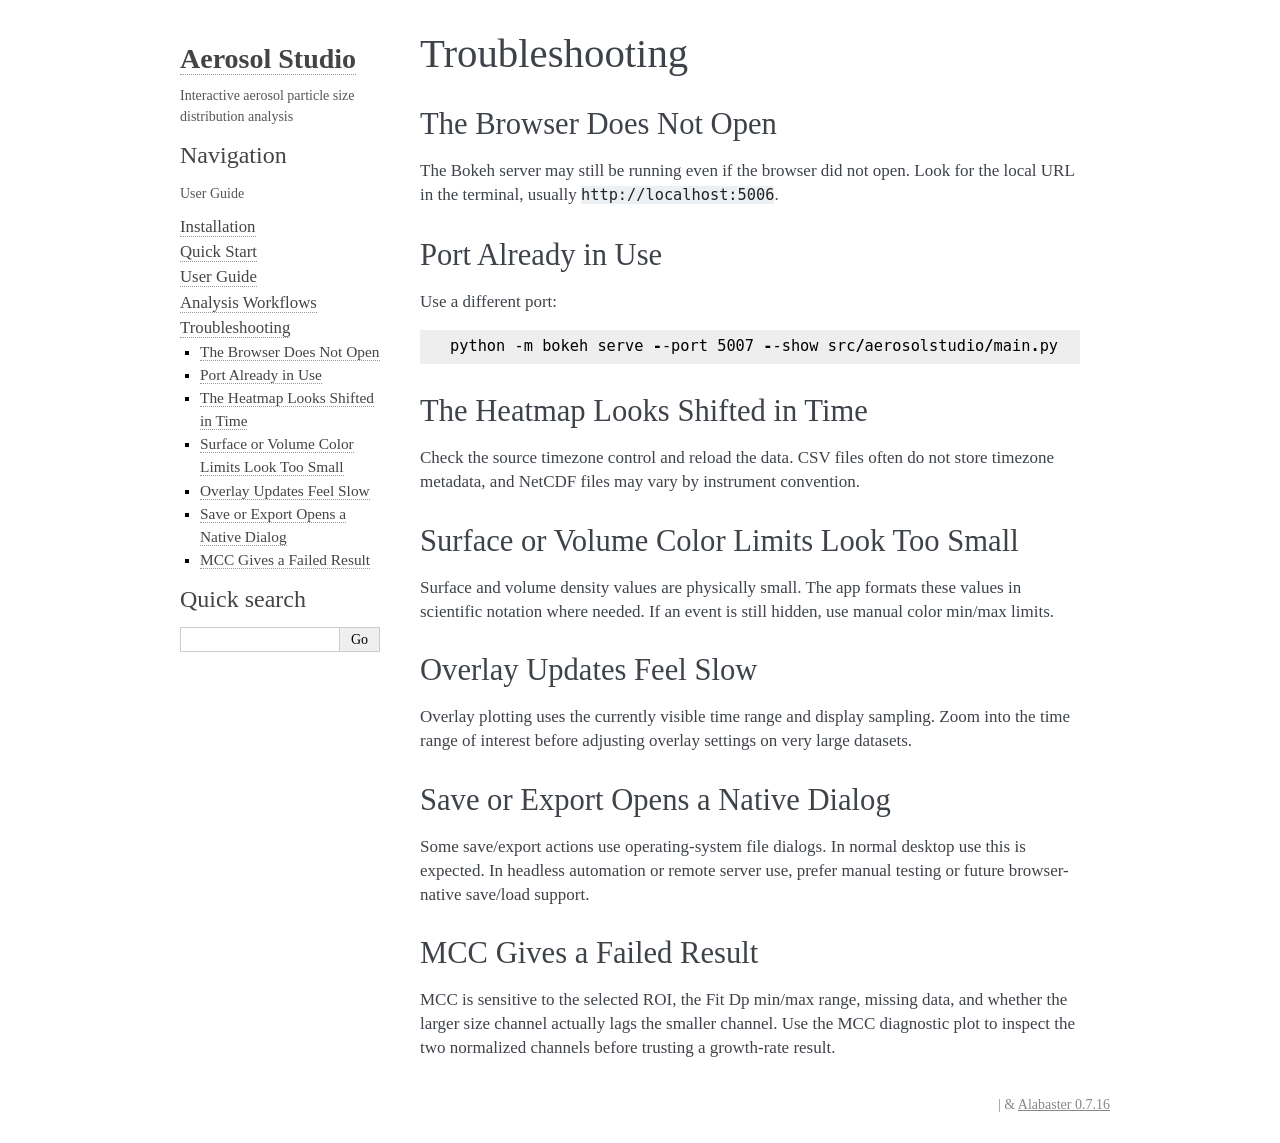
<file: docs/troubleshooting.html>
<!DOCTYPE html>

<html lang="en" data-content_root="./">
  <head>
    <meta charset="utf-8" />
    <meta name="viewport" content="width=device-width, initial-scale=1.0" /><meta name="viewport" content="width=device-width, initial-scale=1" />

    <title>Troubleshooting &#8212; Aerosol Studio 0.1.0</title>
    <link rel="stylesheet" type="text/css" href="_static/pygments.css?v=5ecbeea2" />
    <link rel="stylesheet" type="text/css" href="_static/alabaster.css?v=a66d8bb5" />
    <script src="_static/documentation_options.js?v=e2ace07a"></script>
    <script src="_static/doctools.js?v=9a2dae69"></script>
    <script src="_static/sphinx_highlight.js?v=dc90522c"></script>
    <link rel="index" title="Index" href="genindex.html" />
    <link rel="search" title="Search" href="search.html" />
    <link rel="prev" title="Analysis Workflows" href="analysis_workflows.html" />
   
  <link rel="stylesheet" href="_static/custom.css" type="text/css" />
  

  
  

  </head><body>
  <div class="document">
    
      <div class="sphinxsidebar" role="navigation" aria-label="Main">
        <div class="sphinxsidebarwrapper">
<h1 class="logo"><a href="index.html">Aerosol Studio</a></h1>



<p class="blurb">Interactive aerosol particle size distribution analysis</p>






<h3>Navigation</h3>
<p class="caption" role="heading"><span class="caption-text">User Guide</span></p>
<ul class="current">
<li class="toctree-l1"><a class="reference internal" href="installation.html">Installation</a></li>
<li class="toctree-l1"><a class="reference internal" href="quickstart.html">Quick Start</a></li>
<li class="toctree-l1"><a class="reference internal" href="user_guide.html">User Guide</a></li>
<li class="toctree-l1"><a class="reference internal" href="analysis_workflows.html">Analysis Workflows</a></li>
<li class="toctree-l1 current"><a class="current reference internal" href="#">Troubleshooting</a><ul>
<li class="toctree-l2"><a class="reference internal" href="#the-browser-does-not-open">The Browser Does Not Open</a></li>
<li class="toctree-l2"><a class="reference internal" href="#port-already-in-use">Port Already in Use</a></li>
<li class="toctree-l2"><a class="reference internal" href="#the-heatmap-looks-shifted-in-time">The Heatmap Looks Shifted in Time</a></li>
<li class="toctree-l2"><a class="reference internal" href="#surface-or-volume-color-limits-look-too-small">Surface or Volume Color Limits Look Too Small</a></li>
<li class="toctree-l2"><a class="reference internal" href="#overlay-updates-feel-slow">Overlay Updates Feel Slow</a></li>
<li class="toctree-l2"><a class="reference internal" href="#save-or-export-opens-a-native-dialog">Save or Export Opens a Native Dialog</a></li>
<li class="toctree-l2"><a class="reference internal" href="#mcc-gives-a-failed-result">MCC Gives a Failed Result</a></li>
</ul>
</li>
</ul>

<div class="relations">
<h3>Related Topics</h3>
<ul>
  <li><a href="index.html">Documentation overview</a><ul>
      <li>Previous: <a href="analysis_workflows.html" title="previous chapter">Analysis Workflows</a></li>
  </ul></li>
</ul>
</div>
<search id="searchbox" style="display: none" role="search">
  <h3 id="searchlabel">Quick search</h3>
    <div class="searchformwrapper">
    <form class="search" action="search.html" method="get">
      <input type="text" name="q" aria-labelledby="searchlabel" autocomplete="off" autocorrect="off" autocapitalize="off" spellcheck="false"/>
      <input type="submit" value="Go" />
    </form>
    </div>
</search>
<script>document.getElementById('searchbox').style.display = "block"</script>








        </div>
      </div>
      <div class="documentwrapper">
        <div class="bodywrapper">
          

          <div class="body" role="main">
            
  <section id="troubleshooting">
<h1>Troubleshooting<a class="headerlink" href="#troubleshooting" title="Link to this heading">¶</a></h1>
<section id="the-browser-does-not-open">
<h2>The Browser Does Not Open<a class="headerlink" href="#the-browser-does-not-open" title="Link to this heading">¶</a></h2>
<p>The Bokeh server may still be running even if the browser did not open. Look for
the local URL in the terminal, usually <code class="docutils literal notranslate"><span class="pre">http://localhost:5006</span></code>.</p>
</section>
<section id="port-already-in-use">
<h2>Port Already in Use<a class="headerlink" href="#port-already-in-use" title="Link to this heading">¶</a></h2>
<p>Use a different port:</p>
<div class="highlight-powershell notranslate"><div class="highlight"><pre><span></span><span class="n">python</span> <span class="n">-m</span> <span class="n">bokeh</span> <span class="n">serve</span> <span class="p">-</span><span class="n">-port</span> <span class="n">5007</span> <span class="p">-</span><span class="n">-show</span> <span class="n">src</span><span class="p">/</span><span class="n">aerosolstudio</span><span class="p">/</span><span class="n">main</span><span class="p">.</span><span class="n">py</span>
</pre></div>
</div>
</section>
<section id="the-heatmap-looks-shifted-in-time">
<h2>The Heatmap Looks Shifted in Time<a class="headerlink" href="#the-heatmap-looks-shifted-in-time" title="Link to this heading">¶</a></h2>
<p>Check the source timezone control and reload the data. CSV files often do not
store timezone metadata, and NetCDF files may vary by instrument convention.</p>
</section>
<section id="surface-or-volume-color-limits-look-too-small">
<h2>Surface or Volume Color Limits Look Too Small<a class="headerlink" href="#surface-or-volume-color-limits-look-too-small" title="Link to this heading">¶</a></h2>
<p>Surface and volume density values are physically small. The app formats these
values in scientific notation where needed. If an event is still hidden, use
manual color min/max limits.</p>
</section>
<section id="overlay-updates-feel-slow">
<h2>Overlay Updates Feel Slow<a class="headerlink" href="#overlay-updates-feel-slow" title="Link to this heading">¶</a></h2>
<p>Overlay plotting uses the currently visible time range and display sampling.
Zoom into the time range of interest before adjusting overlay settings on very
large datasets.</p>
</section>
<section id="save-or-export-opens-a-native-dialog">
<h2>Save or Export Opens a Native Dialog<a class="headerlink" href="#save-or-export-opens-a-native-dialog" title="Link to this heading">¶</a></h2>
<p>Some save/export actions use operating-system file dialogs. In normal desktop
use this is expected. In headless automation or remote server use, prefer manual
testing or future browser-native save/load support.</p>
</section>
<section id="mcc-gives-a-failed-result">
<h2>MCC Gives a Failed Result<a class="headerlink" href="#mcc-gives-a-failed-result" title="Link to this heading">¶</a></h2>
<p>MCC is sensitive to the selected ROI, the Fit Dp min/max range, missing data,
and whether the larger size channel actually lags the smaller channel. Use the
MCC diagnostic plot to inspect the two normalized channels before trusting a
growth-rate result.</p>
</section>
</section>


          </div>
          
        </div>
      </div>
    <div class="clearer"></div>
  </div>
    <div class="footer">
      
      |
      &amp; <a href="https://alabaster.readthedocs.io">Alabaster 0.7.16</a>
      
    </div>

    

    
  </body>
</html>
</file>
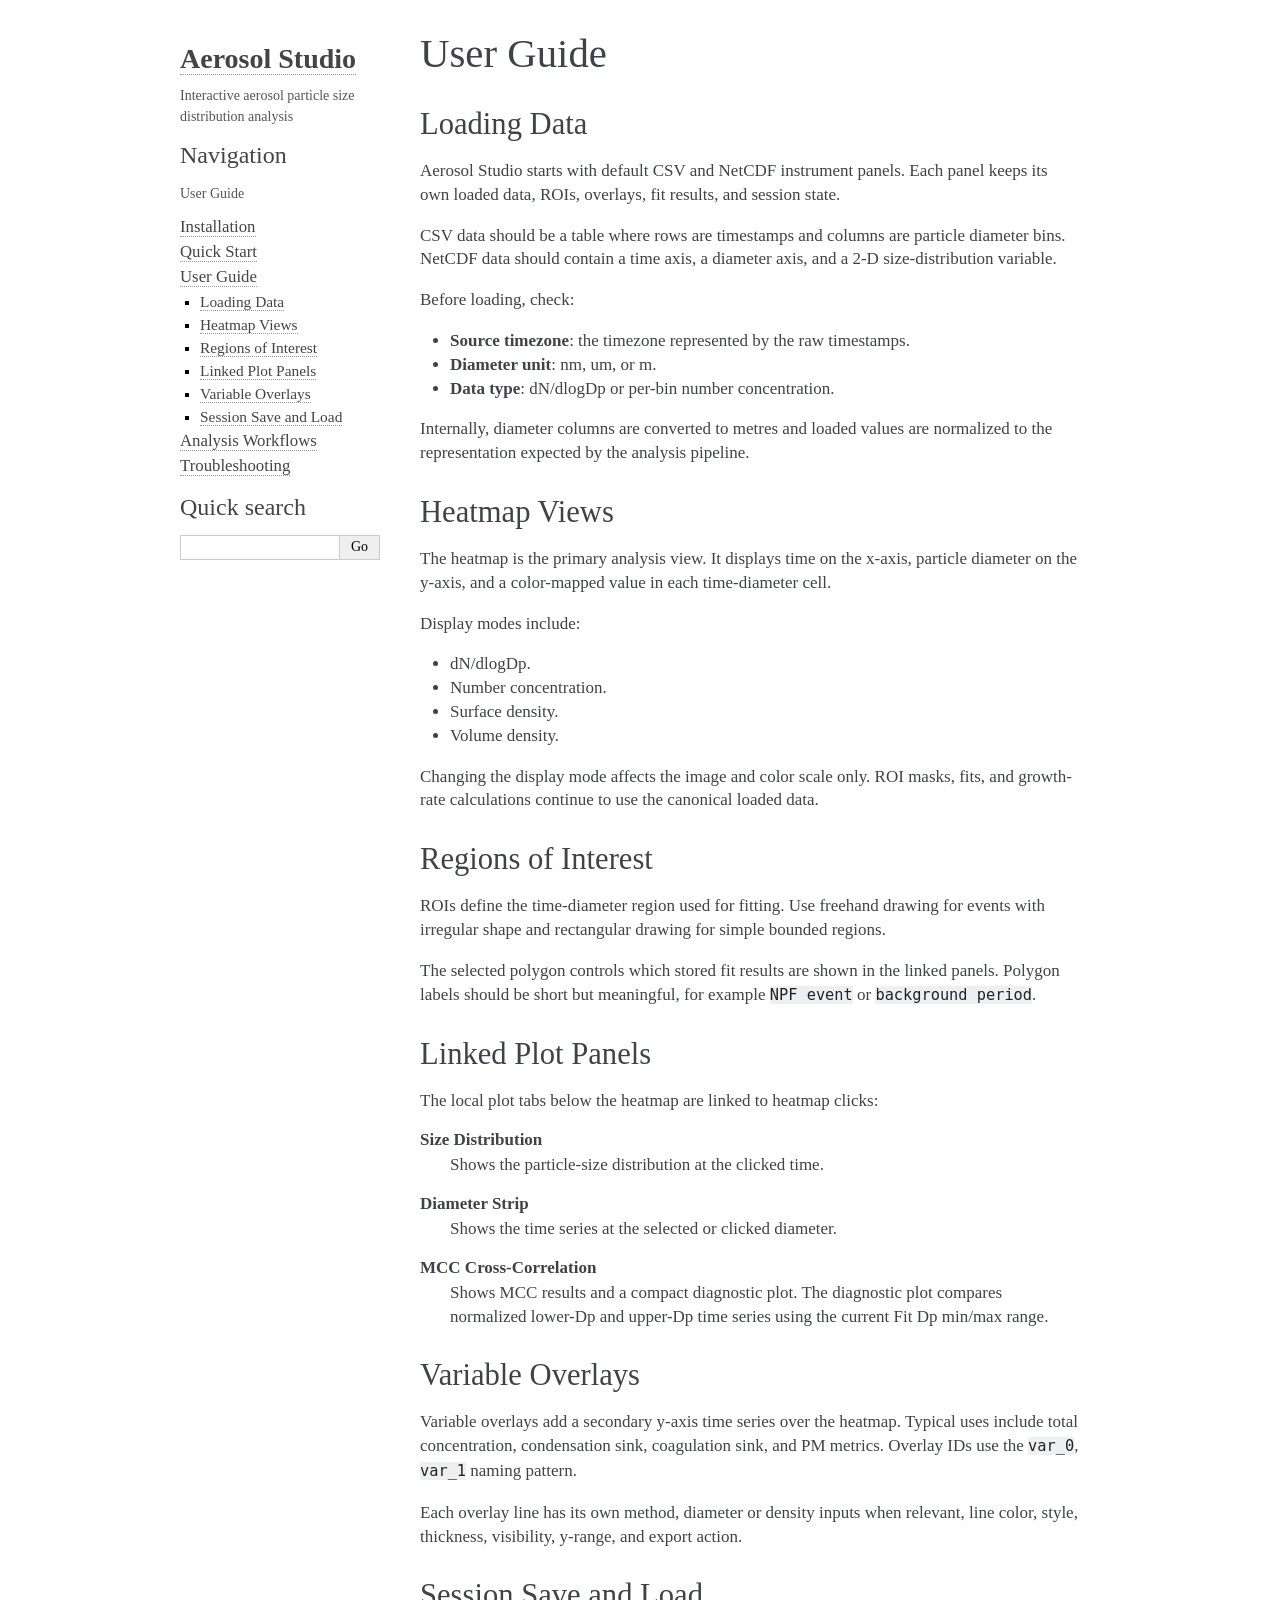
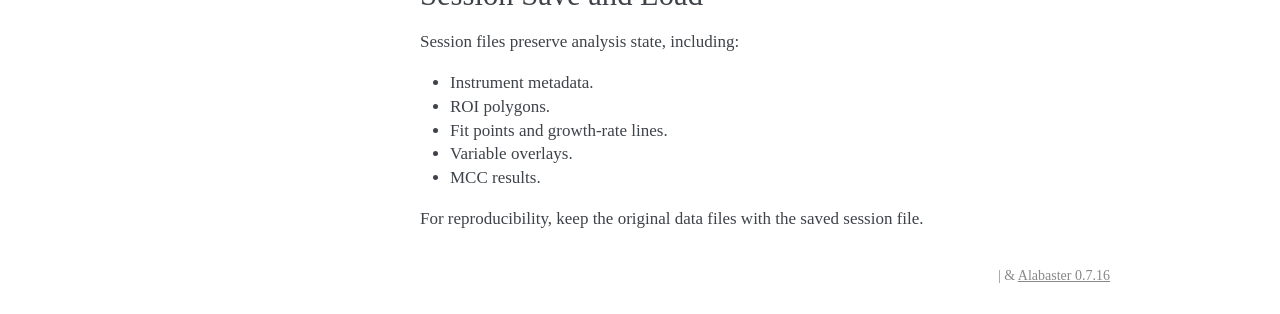
<file: docs/user_guide.html>
<!DOCTYPE html>

<html lang="en" data-content_root="./">
  <head>
    <meta charset="utf-8" />
    <meta name="viewport" content="width=device-width, initial-scale=1.0" /><meta name="viewport" content="width=device-width, initial-scale=1" />

    <title>User Guide &#8212; Aerosol Studio 0.1.0</title>
    <link rel="stylesheet" type="text/css" href="_static/pygments.css?v=5ecbeea2" />
    <link rel="stylesheet" type="text/css" href="_static/alabaster.css?v=a66d8bb5" />
    <script src="_static/documentation_options.js?v=e2ace07a"></script>
    <script src="_static/doctools.js?v=9a2dae69"></script>
    <script src="_static/sphinx_highlight.js?v=dc90522c"></script>
    <link rel="index" title="Index" href="genindex.html" />
    <link rel="search" title="Search" href="search.html" />
    <link rel="next" title="Analysis Workflows" href="analysis_workflows.html" />
    <link rel="prev" title="Quick Start" href="quickstart.html" />
   
  <link rel="stylesheet" href="_static/custom.css" type="text/css" />
  

  
  

  </head><body>
  <div class="document">
    
      <div class="sphinxsidebar" role="navigation" aria-label="Main">
        <div class="sphinxsidebarwrapper">
<h1 class="logo"><a href="index.html">Aerosol Studio</a></h1>



<p class="blurb">Interactive aerosol particle size distribution analysis</p>






<h3>Navigation</h3>
<p class="caption" role="heading"><span class="caption-text">User Guide</span></p>
<ul class="current">
<li class="toctree-l1"><a class="reference internal" href="installation.html">Installation</a></li>
<li class="toctree-l1"><a class="reference internal" href="quickstart.html">Quick Start</a></li>
<li class="toctree-l1 current"><a class="current reference internal" href="#">User Guide</a><ul>
<li class="toctree-l2"><a class="reference internal" href="#loading-data">Loading Data</a></li>
<li class="toctree-l2"><a class="reference internal" href="#heatmap-views">Heatmap Views</a></li>
<li class="toctree-l2"><a class="reference internal" href="#regions-of-interest">Regions of Interest</a></li>
<li class="toctree-l2"><a class="reference internal" href="#linked-plot-panels">Linked Plot Panels</a></li>
<li class="toctree-l2"><a class="reference internal" href="#variable-overlays">Variable Overlays</a></li>
<li class="toctree-l2"><a class="reference internal" href="#session-save-and-load">Session Save and Load</a></li>
</ul>
</li>
<li class="toctree-l1"><a class="reference internal" href="analysis_workflows.html">Analysis Workflows</a></li>
<li class="toctree-l1"><a class="reference internal" href="troubleshooting.html">Troubleshooting</a></li>
</ul>

<div class="relations">
<h3>Related Topics</h3>
<ul>
  <li><a href="index.html">Documentation overview</a><ul>
      <li>Previous: <a href="quickstart.html" title="previous chapter">Quick Start</a></li>
      <li>Next: <a href="analysis_workflows.html" title="next chapter">Analysis Workflows</a></li>
  </ul></li>
</ul>
</div>
<search id="searchbox" style="display: none" role="search">
  <h3 id="searchlabel">Quick search</h3>
    <div class="searchformwrapper">
    <form class="search" action="search.html" method="get">
      <input type="text" name="q" aria-labelledby="searchlabel" autocomplete="off" autocorrect="off" autocapitalize="off" spellcheck="false"/>
      <input type="submit" value="Go" />
    </form>
    </div>
</search>
<script>document.getElementById('searchbox').style.display = "block"</script>








        </div>
      </div>
      <div class="documentwrapper">
        <div class="bodywrapper">
          

          <div class="body" role="main">
            
  <section id="user-guide">
<h1>User Guide<a class="headerlink" href="#user-guide" title="Link to this heading">¶</a></h1>
<section id="loading-data">
<h2>Loading Data<a class="headerlink" href="#loading-data" title="Link to this heading">¶</a></h2>
<p>Aerosol Studio starts with default CSV and NetCDF instrument panels. Each panel
keeps its own loaded data, ROIs, overlays, fit results, and session state.</p>
<p>CSV data should be a table where rows are timestamps and columns are particle
diameter bins. NetCDF data should contain a time axis, a diameter axis, and a
2-D size-distribution variable.</p>
<p>Before loading, check:</p>
<ul class="simple">
<li><p><strong>Source timezone</strong>: the timezone represented by the raw timestamps.</p></li>
<li><p><strong>Diameter unit</strong>: nm, um, or m.</p></li>
<li><p><strong>Data type</strong>: dN/dlogDp or per-bin number concentration.</p></li>
</ul>
<p>Internally, diameter columns are converted to metres and loaded values are
normalized to the representation expected by the analysis pipeline.</p>
</section>
<section id="heatmap-views">
<h2>Heatmap Views<a class="headerlink" href="#heatmap-views" title="Link to this heading">¶</a></h2>
<p>The heatmap is the primary analysis view. It displays time on the x-axis,
particle diameter on the y-axis, and a color-mapped value in each time-diameter
cell.</p>
<p>Display modes include:</p>
<ul class="simple">
<li><p>dN/dlogDp.</p></li>
<li><p>Number concentration.</p></li>
<li><p>Surface density.</p></li>
<li><p>Volume density.</p></li>
</ul>
<p>Changing the display mode affects the image and color scale only. ROI masks,
fits, and growth-rate calculations continue to use the canonical loaded data.</p>
</section>
<section id="regions-of-interest">
<h2>Regions of Interest<a class="headerlink" href="#regions-of-interest" title="Link to this heading">¶</a></h2>
<p>ROIs define the time-diameter region used for fitting. Use freehand drawing for
events with irregular shape and rectangular drawing for simple bounded regions.</p>
<p>The selected polygon controls which stored fit results are shown in the linked
panels. Polygon labels should be short but meaningful, for example
<code class="docutils literal notranslate"><span class="pre">NPF</span> <span class="pre">event</span></code> or <code class="docutils literal notranslate"><span class="pre">background</span> <span class="pre">period</span></code>.</p>
</section>
<section id="linked-plot-panels">
<h2>Linked Plot Panels<a class="headerlink" href="#linked-plot-panels" title="Link to this heading">¶</a></h2>
<p>The local plot tabs below the heatmap are linked to heatmap clicks:</p>
<dl class="simple">
<dt><strong>Size Distribution</strong></dt><dd><p>Shows the particle-size distribution at the clicked time.</p>
</dd>
<dt><strong>Diameter Strip</strong></dt><dd><p>Shows the time series at the selected or clicked diameter.</p>
</dd>
<dt><strong>MCC Cross-Correlation</strong></dt><dd><p>Shows MCC results and a compact diagnostic plot. The diagnostic plot
compares normalized lower-Dp and upper-Dp time series using the current Fit
Dp min/max range.</p>
</dd>
</dl>
</section>
<section id="variable-overlays">
<h2>Variable Overlays<a class="headerlink" href="#variable-overlays" title="Link to this heading">¶</a></h2>
<p>Variable overlays add a secondary y-axis time series over the heatmap. Typical
uses include total concentration, condensation sink, coagulation sink, and PM
metrics. Overlay IDs use the <code class="docutils literal notranslate"><span class="pre">var_0</span></code>, <code class="docutils literal notranslate"><span class="pre">var_1</span></code> naming pattern.</p>
<p>Each overlay line has its own method, diameter or density inputs when relevant,
line color, style, thickness, visibility, y-range, and export action.</p>
</section>
<section id="session-save-and-load">
<h2>Session Save and Load<a class="headerlink" href="#session-save-and-load" title="Link to this heading">¶</a></h2>
<p>Session files preserve analysis state, including:</p>
<ul class="simple">
<li><p>Instrument metadata.</p></li>
<li><p>ROI polygons.</p></li>
<li><p>Fit points and growth-rate lines.</p></li>
<li><p>Variable overlays.</p></li>
<li><p>MCC results.</p></li>
</ul>
<p>For reproducibility, keep the original data files with the saved session file.</p>
</section>
</section>


          </div>
          
        </div>
      </div>
    <div class="clearer"></div>
  </div>
    <div class="footer">
      
      |
      &amp; <a href="https://alabaster.readthedocs.io">Alabaster 0.7.16</a>
      
    </div>

    

    
  </body>
</html>
</file>
<file: docs/_static/pygments.css>
pre { line-height: 125%; }
td.linenos .normal { color: inherit; background-color: transparent; padding-left: 5px; padding-right: 5px; }
span.linenos { color: inherit; background-color: transparent; padding-left: 5px; padding-right: 5px; }
td.linenos .special { color: #000000; background-color: #ffffc0; padding-left: 5px; padding-right: 5px; }
span.linenos.special { color: #000000; background-color: #ffffc0; padding-left: 5px; padding-right: 5px; }
.highlight .hll { background-color: #ffffcc }
.highlight { background: #f8f8f8; }
.highlight .c { color: #8F5902; font-style: italic } /* Comment */
.highlight .err { color: #A40000; border: 1px solid #EF2929 } /* Error */
.highlight .g { color: #000 } /* Generic */
.highlight .k { color: #004461; font-weight: bold } /* Keyword */
.highlight .l { color: #000 } /* Literal */
.highlight .n { color: #000 } /* Name */
.highlight .o { color: #582800 } /* Operator */
.highlight .x { color: #000 } /* Other */
.highlight .p { color: #000; font-weight: bold } /* Punctuation */
.highlight .ch { color: #8F5902; font-style: italic } /* Comment.Hashbang */
.highlight .cm { color: #8F5902; font-style: italic } /* Comment.Multiline */
.highlight .cp { color: #8F5902 } /* Comment.Preproc */
.highlight .cpf { color: #8F5902; font-style: italic } /* Comment.PreprocFile */
.highlight .c1 { color: #8F5902; font-style: italic } /* Comment.Single */
.highlight .cs { color: #8F5902; font-style: italic } /* Comment.Special */
.highlight .gd { color: #A40000 } /* Generic.Deleted */
.highlight .ge { color: #000; font-style: italic } /* Generic.Emph */
.highlight .ges { color: #000 } /* Generic.EmphStrong */
.highlight .gr { color: #EF2929 } /* Generic.Error */
.highlight .gh { color: #000080; font-weight: bold } /* Generic.Heading */
.highlight .gi { color: #00A000 } /* Generic.Inserted */
.highlight .go { color: #888 } /* Generic.Output */
.highlight .gp { color: #745334 }
.highlight .gs { color: #000; font-weight: bold } /* Generic.Strong */
.highlight .gu { color: #800080; font-weight: bold } /* Generic.Subheading */
.highlight .gt { color: #A40000; font-weight: bold } /* Generic.Traceback */
.highlight .kc { color: #004461; font-weight: bold } /* Keyword.Constant */
.highlight .kd { color: #004461; font-weight: bold } /* Keyword.Declaration */
.highlight .kn { color: #004461; font-weight: bold } /* Keyword.Namespace */
.highlight .kp { color: #004461; font-weight: bold } /* Keyword.Pseudo */
.highlight .kr { color: #004461; font-weight: bold } /* Keyword.Reserved */
.highlight .kt { color: #004461; font-weight: bold } /* Keyword.Type */
.highlight .ld { color: #000 } /* Literal.Date */
.highlight .m { color: #900 } /* Literal.Number */
.highlight .s { color: #4E9A06 } /* Literal.String */
.highlight .na { color: #C4A000 } /* Name.Attribute */
.highlight .nb { color: #004461 } /* Name.Builtin */
.highlight .nc { color: #000 } /* Name.Class */
.highlight .no { color: #000 } /* Name.Constant */
.highlight .nd { color: #888 } /* Name.Decorator */
.highlight .ni { color: #CE5C00 } /* Name.Entity */
.highlight .ne { color: #C00; font-weight: bold } /* Name.Exception */
.highlight .nf { color: #000 } /* Name.Function */
.highlight .nl { color: #F57900 } /* Name.Label */
.highlight .nn { color: #000 } /* Name.Namespace */
.highlight .nx { color: #000 } /* Name.Other */
.highlight .py { color: #000 } /* Name.Property */
.highlight .nt { color: #004461; font-weight: bold } /* Name.Tag */
.highlight .nv { color: #000 } /* Name.Variable */
.highlight .ow { color: #004461; font-weight: bold } /* Operator.Word */
.highlight .pm { color: #000; font-weight: bold } /* Punctuation.Marker */
.highlight .w { color: #F8F8F8 } /* Text.Whitespace */
.highlight .mb { color: #900 } /* Literal.Number.Bin */
.highlight .mf { color: #900 } /* Literal.Number.Float */
.highlight .mh { color: #900 } /* Literal.Number.Hex */
.highlight .mi { color: #900 } /* Literal.Number.Integer */
.highlight .mo { color: #900 } /* Literal.Number.Oct */
.highlight .sa { color: #4E9A06 } /* Literal.String.Affix */
.highlight .sb { color: #4E9A06 } /* Literal.String.Backtick */
.highlight .sc { color: #4E9A06 } /* Literal.String.Char */
.highlight .dl { color: #4E9A06 } /* Literal.String.Delimiter */
.highlight .sd { color: #8F5902; font-style: italic } /* Literal.String.Doc */
.highlight .s2 { color: #4E9A06 } /* Literal.String.Double */
.highlight .se { color: #4E9A06 } /* Literal.String.Escape */
.highlight .sh { color: #4E9A06 } /* Literal.String.Heredoc */
.highlight .si { color: #4E9A06 } /* Literal.String.Interpol */
.highlight .sx { color: #4E9A06 } /* Literal.String.Other */
.highlight .sr { color: #4E9A06 } /* Literal.String.Regex */
.highlight .s1 { color: #4E9A06 } /* Literal.String.Single */
.highlight .ss { color: #4E9A06 } /* Literal.String.Symbol */
.highlight .bp { color: #3465A4 } /* Name.Builtin.Pseudo */
.highlight .fm { color: #000 } /* Name.Function.Magic */
.highlight .vc { color: #000 } /* Name.Variable.Class */
.highlight .vg { color: #000 } /* Name.Variable.Global */
.highlight .vi { color: #000 } /* Name.Variable.Instance */
.highlight .vm { color: #000 } /* Name.Variable.Magic */
.highlight .il { color: #900 } /* Literal.Number.Integer.Long */
</file>
<file: docs/_static/alabaster.css>
@import url("basic.css");

/* -- page layout ----------------------------------------------------------- */

body {
    font-family: Georgia, serif;
    font-size: 17px;
    background-color: #fff;
    color: #000;
    margin: 0;
    padding: 0;
}


div.document {
    width: 940px;
    margin: 30px auto 0 auto;
}

div.documentwrapper {
    float: left;
    width: 100%;
}

div.bodywrapper {
    margin: 0 0 0 220px;
}

div.sphinxsidebar {
    width: 220px;
    font-size: 14px;
    line-height: 1.5;
}

hr {
    border: 1px solid #B1B4B6;
}

div.body {
    background-color: #fff;
    color: #3E4349;
    padding: 0 30px 0 30px;
}

div.body > .section {
    text-align: left;
}

div.footer {
    width: 940px;
    margin: 20px auto 30px auto;
    font-size: 14px;
    color: #888;
    text-align: right;
}

div.footer a {
    color: #888;
}

p.caption {
    font-family: inherit;
    font-size: inherit;
}


div.relations {
    display: none;
}


div.sphinxsidebar {
    max-height: 100%;
    overflow-y: auto;
}

div.sphinxsidebar a {
    color: #444;
    text-decoration: none;
    border-bottom: 1px dotted #999;
}

div.sphinxsidebar a:hover {
    border-bottom: 1px solid #999;
}

div.sphinxsidebarwrapper {
    padding: 18px 10px;
}

div.sphinxsidebarwrapper p.logo {
    padding: 0;
    margin: -10px 0 0 0px;
    text-align: center;
}

div.sphinxsidebarwrapper h1.logo {
    margin-top: -10px;
    text-align: center;
    margin-bottom: 5px;
    text-align: left;
}

div.sphinxsidebarwrapper h1.logo-name {
    margin-top: 0px;
}

div.sphinxsidebarwrapper p.blurb {
    margin-top: 0;
    font-style: normal;
}

div.sphinxsidebar h3,
div.sphinxsidebar h4 {
    font-family: Georgia, serif;
    color: #444;
    font-size: 24px;
    font-weight: normal;
    margin: 0 0 5px 0;
    padding: 0;
}

div.sphinxsidebar h4 {
    font-size: 20px;
}

div.sphinxsidebar h3 a {
    color: #444;
}

div.sphinxsidebar p.logo a,
div.sphinxsidebar h3 a,
div.sphinxsidebar p.logo a:hover,
div.sphinxsidebar h3 a:hover {
    border: none;
}

div.sphinxsidebar p {
    color: #555;
    margin: 10px 0;
}

div.sphinxsidebar ul {
    margin: 10px 0;
    padding: 0;
    color: #000;
}

div.sphinxsidebar ul li.toctree-l1 > a {
    font-size: 120%;
}

div.sphinxsidebar ul li.toctree-l2 > a {
    font-size: 110%;
}

div.sphinxsidebar input {
    border: 1px solid #CCC;
    font-family: Georgia, serif;
    font-size: 1em;
}

div.sphinxsidebar #searchbox input[type="text"] {
    width: 160px;
}

div.sphinxsidebar .search > div {
    display: table-cell;
}

div.sphinxsidebar hr {
    border: none;
    height: 1px;
    color: #AAA;
    background: #AAA;

    text-align: left;
    margin-left: 0;
    width: 50%;
}

div.sphinxsidebar .badge {
    border-bottom: none;
}

div.sphinxsidebar .badge:hover {
    border-bottom: none;
}

/* To address an issue with donation coming after search */
div.sphinxsidebar h3.donation {
    margin-top: 10px;
}

/* -- body styles ----------------------------------------------------------- */

a {
    color: #004B6B;
    text-decoration: underline;
}

a:hover {
    color: #6D4100;
    text-decoration: underline;
}

div.body h1,
div.body h2,
div.body h3,
div.body h4,
div.body h5,
div.body h6 {
    font-family: Georgia, serif;
    font-weight: normal;
    margin: 30px 0px 10px 0px;
    padding: 0;
}

div.body h1 { margin-top: 0; padding-top: 0; font-size: 240%; }
div.body h2 { font-size: 180%; }
div.body h3 { font-size: 150%; }
div.body h4 { font-size: 130%; }
div.body h5 { font-size: 100%; }
div.body h6 { font-size: 100%; }

a.headerlink {
    color: #DDD;
    padding: 0 4px;
    text-decoration: none;
}

a.headerlink:hover {
    color: #444;
    background: #EAEAEA;
}

div.body p, div.body dd, div.body li {
    line-height: 1.4em;
}

div.admonition {
    margin: 20px 0px;
    padding: 10px 30px;
    background-color: #EEE;
    border: 1px solid #CCC;
}

div.admonition tt.xref, div.admonition code.xref, div.admonition a tt {
    background-color: #FBFBFB;
    border-bottom: 1px solid #fafafa;
}

div.admonition p.admonition-title {
    font-family: Georgia, serif;
    font-weight: normal;
    font-size: 24px;
    margin: 0 0 10px 0;
    padding: 0;
    line-height: 1;
}

div.admonition p.last {
    margin-bottom: 0;
}

div.highlight {
    background-color: #fff;
}

dt:target, .highlight {
    background: #FAF3E8;
}

div.warning {
    background-color: #FCC;
    border: 1px solid #FAA;
}

div.danger {
    background-color: #FCC;
    border: 1px solid #FAA;
    -moz-box-shadow: 2px 2px 4px #D52C2C;
    -webkit-box-shadow: 2px 2px 4px #D52C2C;
    box-shadow: 2px 2px 4px #D52C2C;
}

div.error {
    background-color: #FCC;
    border: 1px solid #FAA;
    -moz-box-shadow: 2px 2px 4px #D52C2C;
    -webkit-box-shadow: 2px 2px 4px #D52C2C;
    box-shadow: 2px 2px 4px #D52C2C;
}

div.caution {
    background-color: #FCC;
    border: 1px solid #FAA;
}

div.attention {
    background-color: #FCC;
    border: 1px solid #FAA;
}

div.important {
    background-color: #EEE;
    border: 1px solid #CCC;
}

div.note {
    background-color: #EEE;
    border: 1px solid #CCC;
}

div.tip {
    background-color: #EEE;
    border: 1px solid #CCC;
}

div.hint {
    background-color: #EEE;
    border: 1px solid #CCC;
}

div.seealso {
    background-color: #EEE;
    border: 1px solid #CCC;
}

div.topic {
    background-color: #EEE;
}

p.admonition-title {
    display: inline;
}

p.admonition-title:after {
    content: ":";
}

pre, tt, code {
    font-family: 'Consolas', 'Menlo', 'DejaVu Sans Mono', 'Bitstream Vera Sans Mono', monospace;
    font-size: 0.9em;
}

.hll {
    background-color: #FFC;
    margin: 0 -12px;
    padding: 0 12px;
    display: block;
}

img.screenshot {
}

tt.descname, tt.descclassname, code.descname, code.descclassname {
    font-size: 0.95em;
}

tt.descname, code.descname {
    padding-right: 0.08em;
}

img.screenshot {
    -moz-box-shadow: 2px 2px 4px #EEE;
    -webkit-box-shadow: 2px 2px 4px #EEE;
    box-shadow: 2px 2px 4px #EEE;
}

table.docutils {
    border: 1px solid #888;
    -moz-box-shadow: 2px 2px 4px #EEE;
    -webkit-box-shadow: 2px 2px 4px #EEE;
    box-shadow: 2px 2px 4px #EEE;
}

table.docutils td, table.docutils th {
    border: 1px solid #888;
    padding: 0.25em 0.7em;
}

table.field-list, table.footnote {
    border: none;
    -moz-box-shadow: none;
    -webkit-box-shadow: none;
    box-shadow: none;
}

table.footnote {
    margin: 15px 0;
    width: 100%;
    border: 1px solid #EEE;
    background: #FDFDFD;
    font-size: 0.9em;
}

table.footnote + table.footnote {
    margin-top: -15px;
    border-top: none;
}

table.field-list th {
    padding: 0 0.8em 0 0;
}

table.field-list td {
    padding: 0;
}

table.field-list p {
    margin-bottom: 0.8em;
}

/* Cloned from
 * https://github.com/sphinx-doc/sphinx/commit/ef60dbfce09286b20b7385333d63a60321784e68
 */
.field-name {
    -moz-hyphens: manual;
    -ms-hyphens: manual;
    -webkit-hyphens: manual;
    hyphens: manual;
}

table.footnote td.label {
    width: .1px;
    padding: 0.3em 0 0.3em 0.5em;
}

table.footnote td {
    padding: 0.3em 0.5em;
}

dl {
    margin-left: 0;
    margin-right: 0;
    margin-top: 0;
    padding: 0;
}

dl dd {
    margin-left: 30px;
}

blockquote {
    margin: 0 0 0 30px;
    padding: 0;
}

ul, ol {
    /* Matches the 30px from the narrow-screen "li > ul" selector below */
    margin: 10px 0 10px 30px;
    padding: 0;
}

pre {
    background: #EEE;
    padding: 7px 30px;
    margin: 15px 0px;
    line-height: 1.3em;
}

div.viewcode-block:target {
    background: #ffd;
}

dl pre, blockquote pre, li pre {
    margin-left: 0;
    padding-left: 30px;
}

tt, code {
    background-color: #ecf0f3;
    color: #222;
    /* padding: 1px 2px; */
}

tt.xref, code.xref, a tt {
    background-color: #FBFBFB;
    border-bottom: 1px solid #fff;
}

a.reference {
    text-decoration: none;
    border-bottom: 1px dotted #004B6B;
}

/* Don't put an underline on images */
a.image-reference, a.image-reference:hover {
    border-bottom: none;
}

a.reference:hover {
    border-bottom: 1px solid #6D4100;
}

a.footnote-reference {
    text-decoration: none;
    font-size: 0.7em;
    vertical-align: top;
    border-bottom: 1px dotted #004B6B;
}

a.footnote-reference:hover {
    border-bottom: 1px solid #6D4100;
}

a:hover tt, a:hover code {
    background: #EEE;
}


@media screen and (max-width: 870px) {

    div.sphinxsidebar {
    	display: none;
    }

    div.document {
       width: 100%;

    }

    div.documentwrapper {
    	margin-left: 0;
    	margin-top: 0;
    	margin-right: 0;
    	margin-bottom: 0;
    }

    div.bodywrapper {
    	margin-top: 0;
    	margin-right: 0;
    	margin-bottom: 0;
    	margin-left: 0;
    }

    ul {
    	margin-left: 0;
    }

	li > ul {
        /* Matches the 30px from the "ul, ol" selector above */
		margin-left: 30px;
	}

    .document {
    	width: auto;
    }

    .footer {
    	width: auto;
    }

    .bodywrapper {
    	margin: 0;
    }

    .footer {
    	width: auto;
    }

    .github {
        display: none;
    }



}



@media screen and (max-width: 875px) {

    body {
        margin: 0;
        padding: 20px 30px;
    }

    div.documentwrapper {
        float: none;
        background: #fff;
    }

    div.sphinxsidebar {
        display: block;
        float: none;
        width: 102.5%;
        margin: -20px -30px 20px -30px;
        padding: 10px 20px;
        background: #333;
        color: #FFF;
    }

    div.sphinxsidebar h3, div.sphinxsidebar h4, div.sphinxsidebar p,
    div.sphinxsidebar h3 a {
        color: #fff;
    }

    div.sphinxsidebar a {
        color: #AAA;
    }

    div.sphinxsidebar p.logo {
        display: none;
    }

    div.document {
        width: 100%;
        margin: 0;
    }

    div.footer {
        display: none;
    }

    div.bodywrapper {
        margin: 0;
    }

    div.body {
        min-height: 0;
        padding: 0;
    }

    .rtd_doc_footer {
        display: none;
    }

    .document {
        width: auto;
    }

    .footer {
        width: auto;
    }

    .footer {
        width: auto;
    }

    .github {
        display: none;
    }
}
@media screen and (min-width: 876px) {
    div.sphinxsidebar {
        position: fixed;
        margin-left: 0;
    }
}


/* misc. */

.revsys-inline {
    display: none!important;
}

/* Hide ugly table cell borders in ..bibliography:: directive output */
table.docutils.citation, table.docutils.citation td, table.docutils.citation th {
  border: none;
  /* Below needed in some edge cases; if not applied, bottom shadows appear */
  -moz-box-shadow: none;
  -webkit-box-shadow: none;
  box-shadow: none;
}


/* relbar */

.related {
    line-height: 30px;
    width: 100%;
    font-size: 0.9rem;
}

.related.top {
    border-bottom: 1px solid #EEE;
    margin-bottom: 20px;
}

.related.bottom {
    border-top: 1px solid #EEE;
}

.related ul {
    padding: 0;
    margin: 0;
    list-style: none;
}

.related li {
    display: inline;
}

nav#rellinks {
    float: right;
}

nav#rellinks li+li:before {
    content: "|";
}

nav#breadcrumbs li+li:before {
    content: "\00BB";
}

/* Hide certain items when printing */
@media print {
    div.related {
        display: none;
    }
}
</file>
<file: docs/_static/custom.css>
/* This file intentionally left blank. */
</file>
